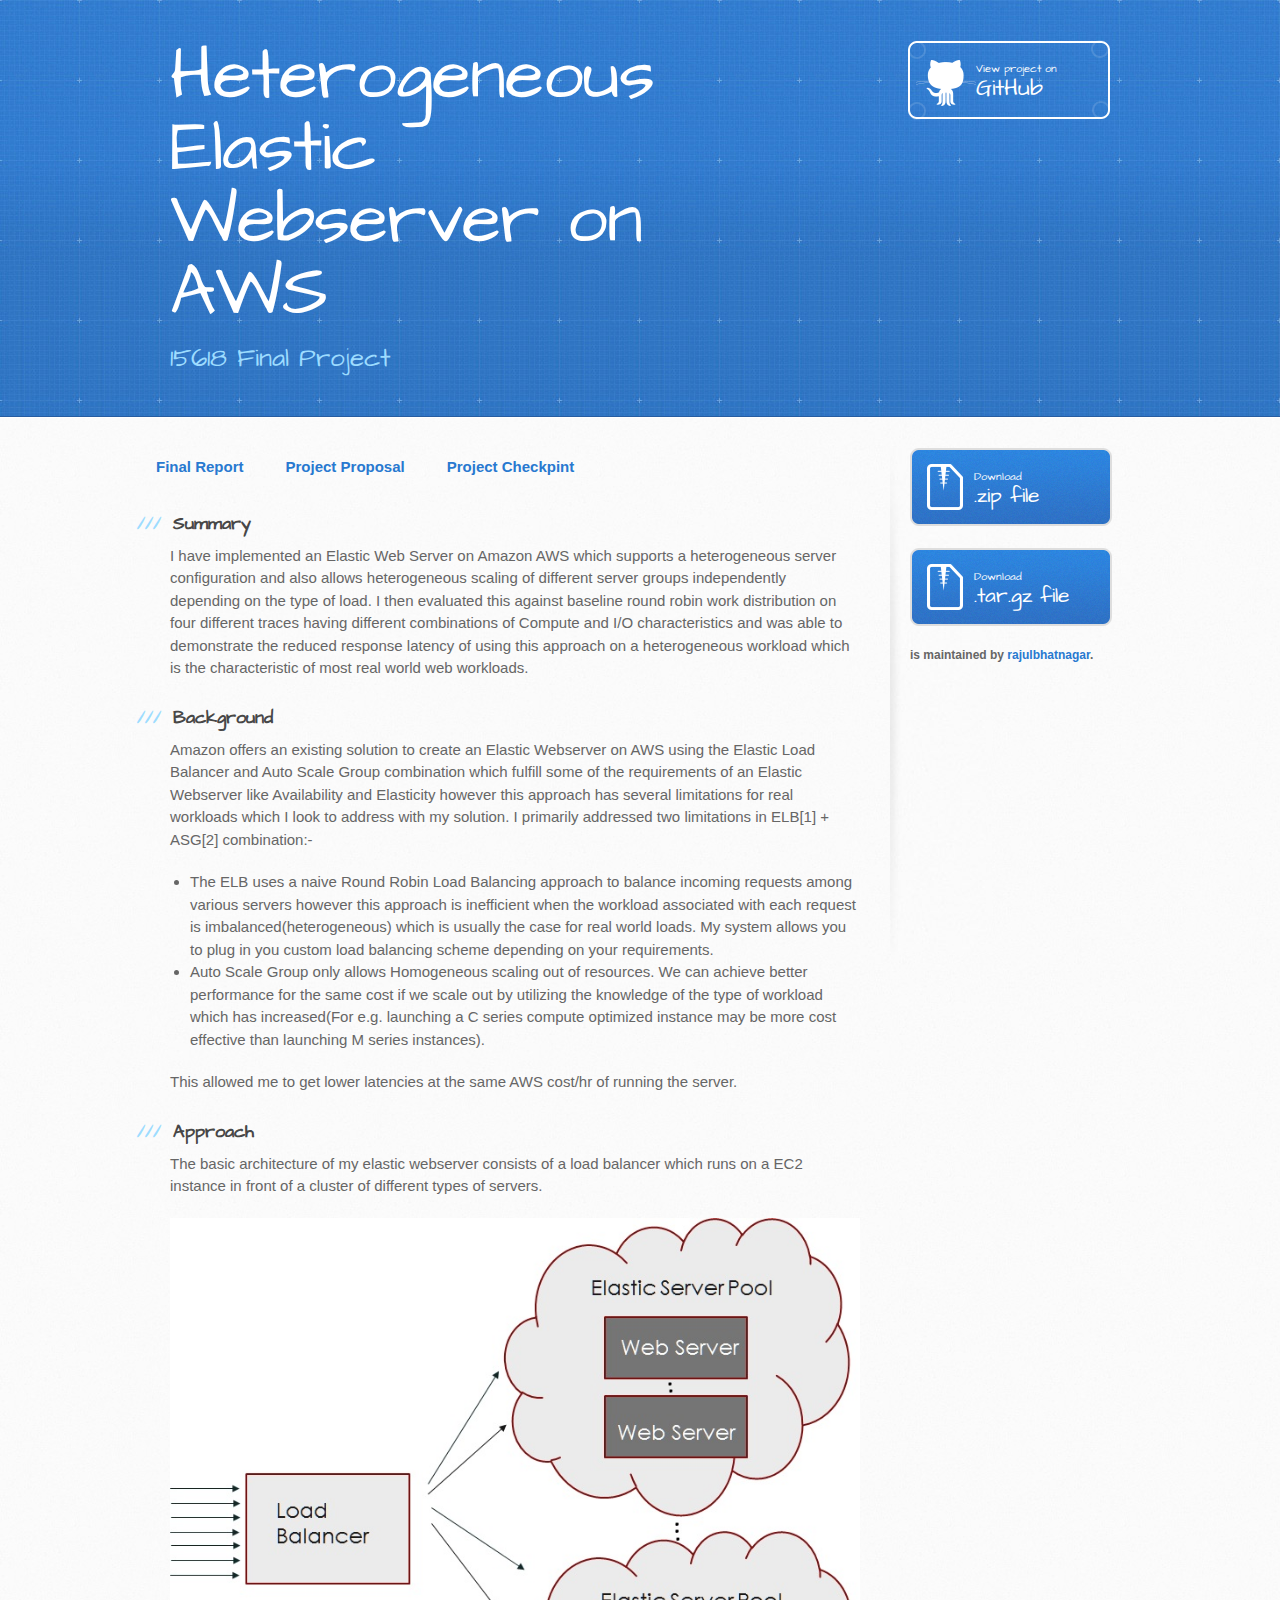
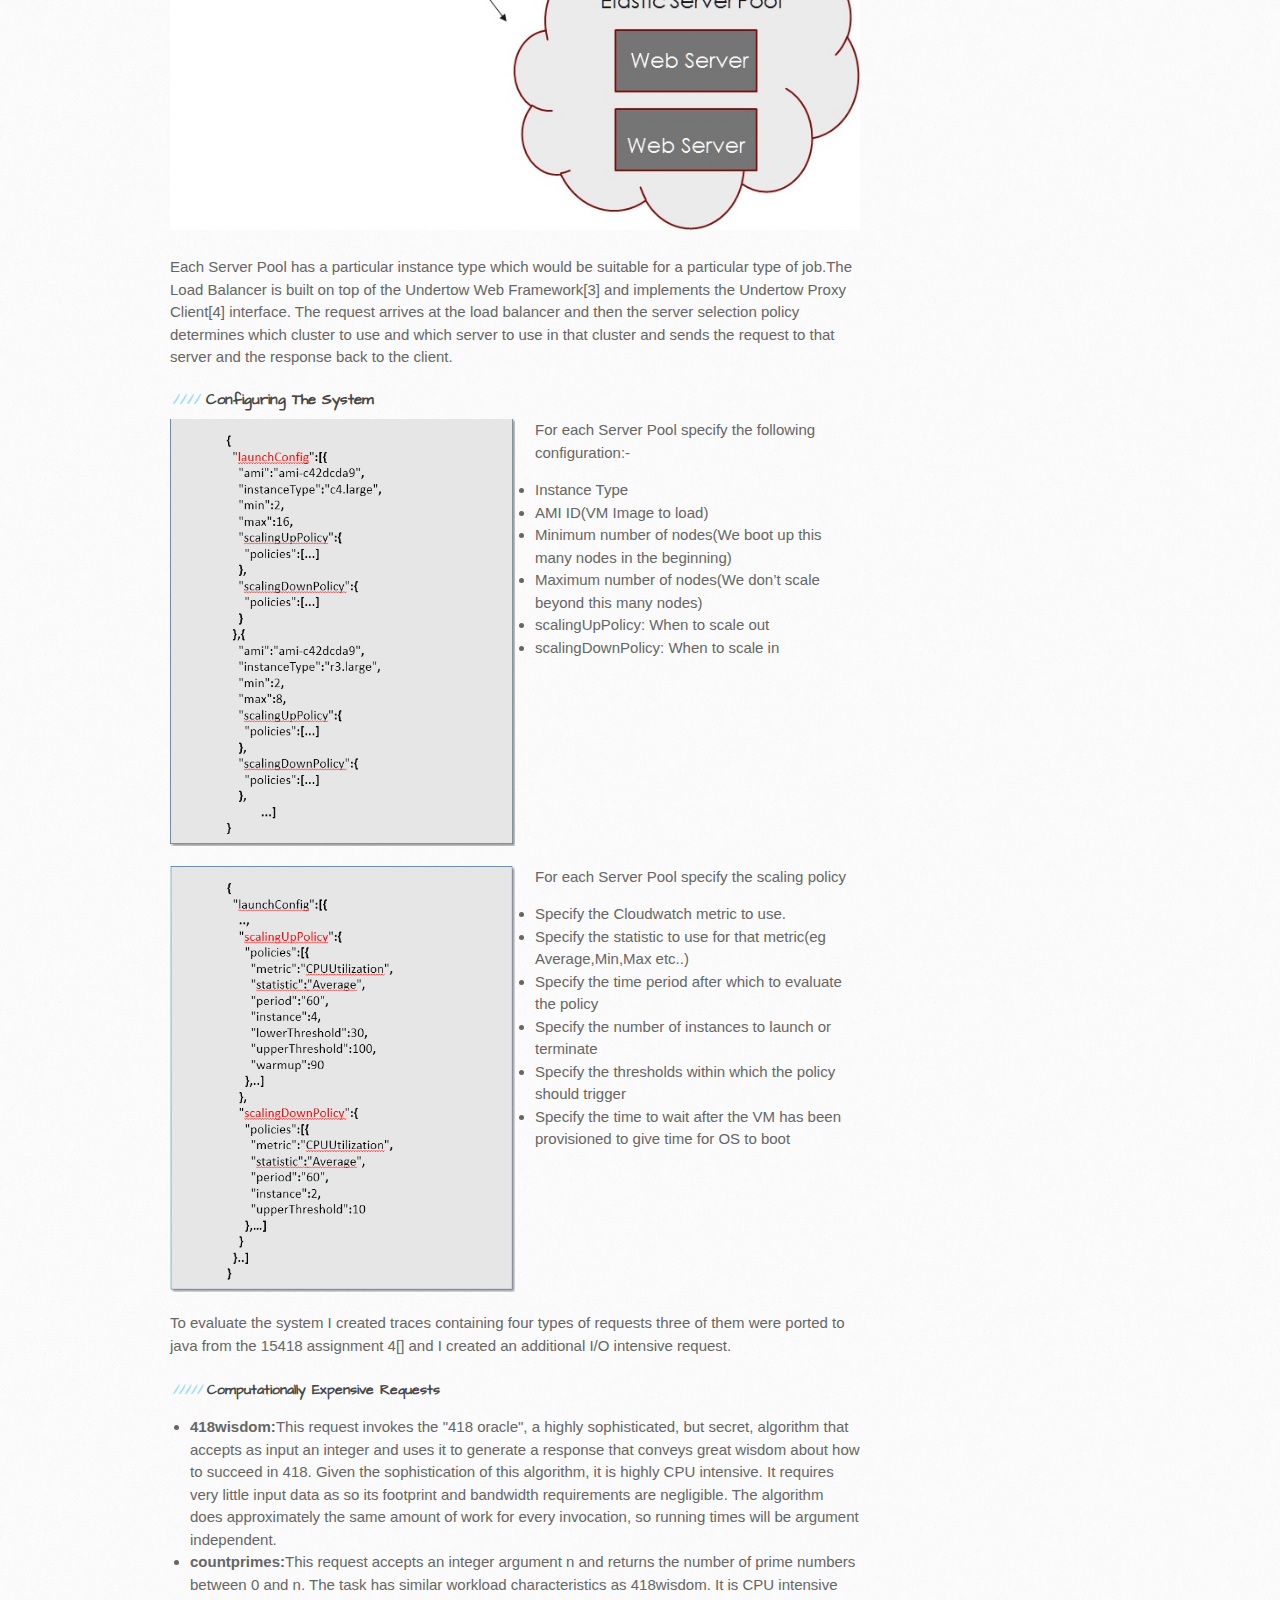
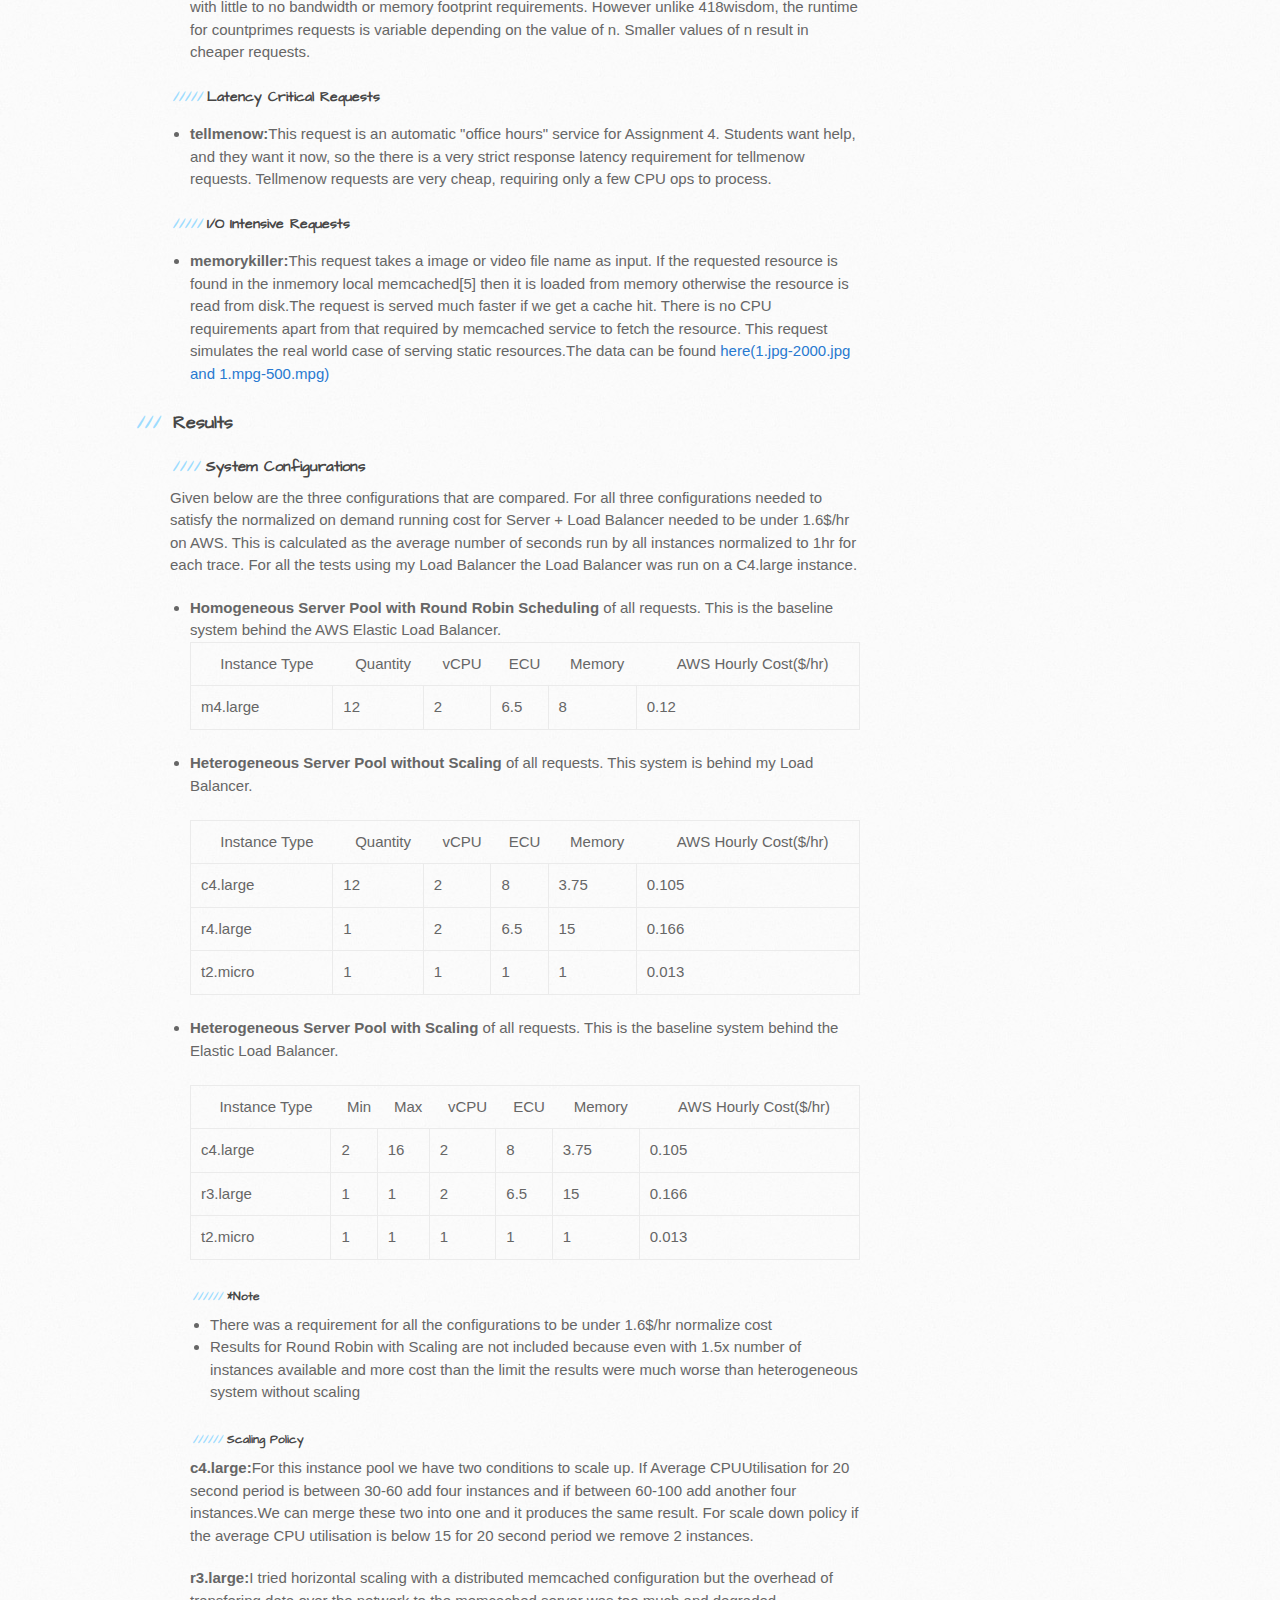
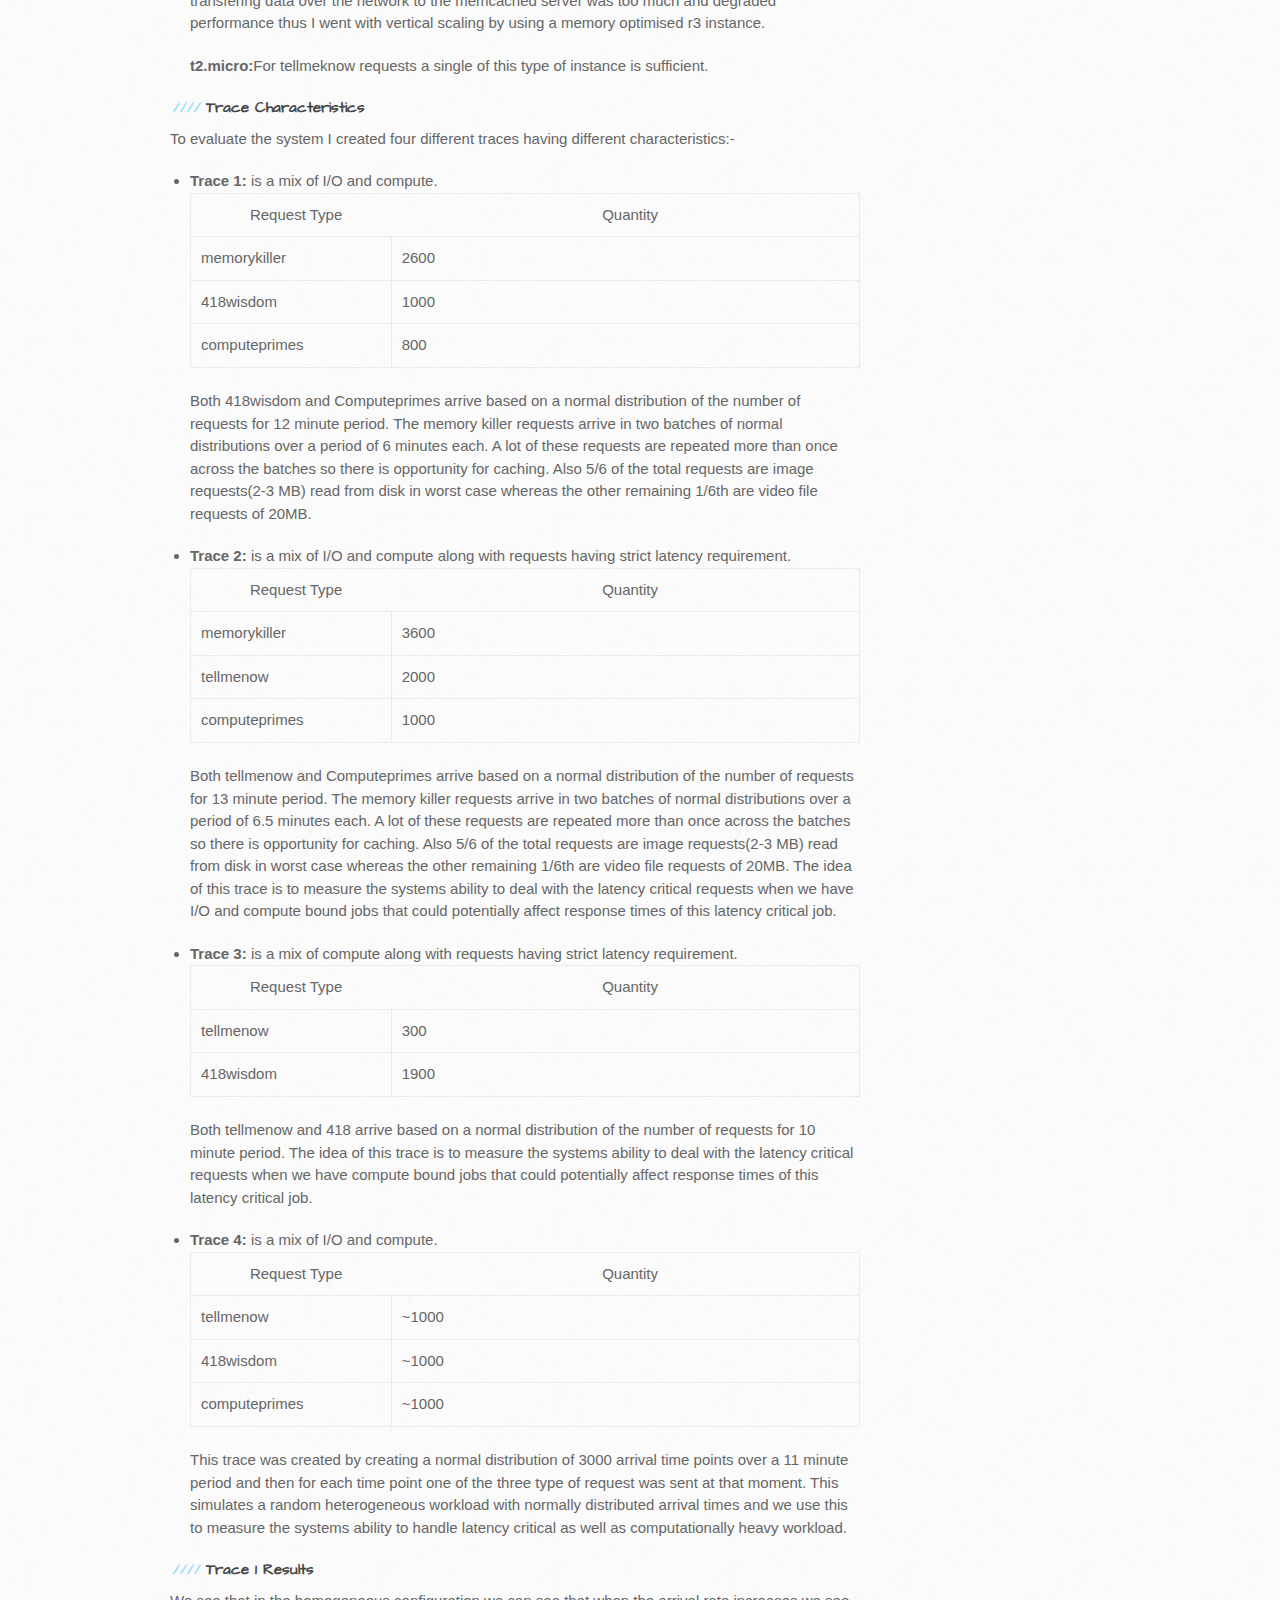
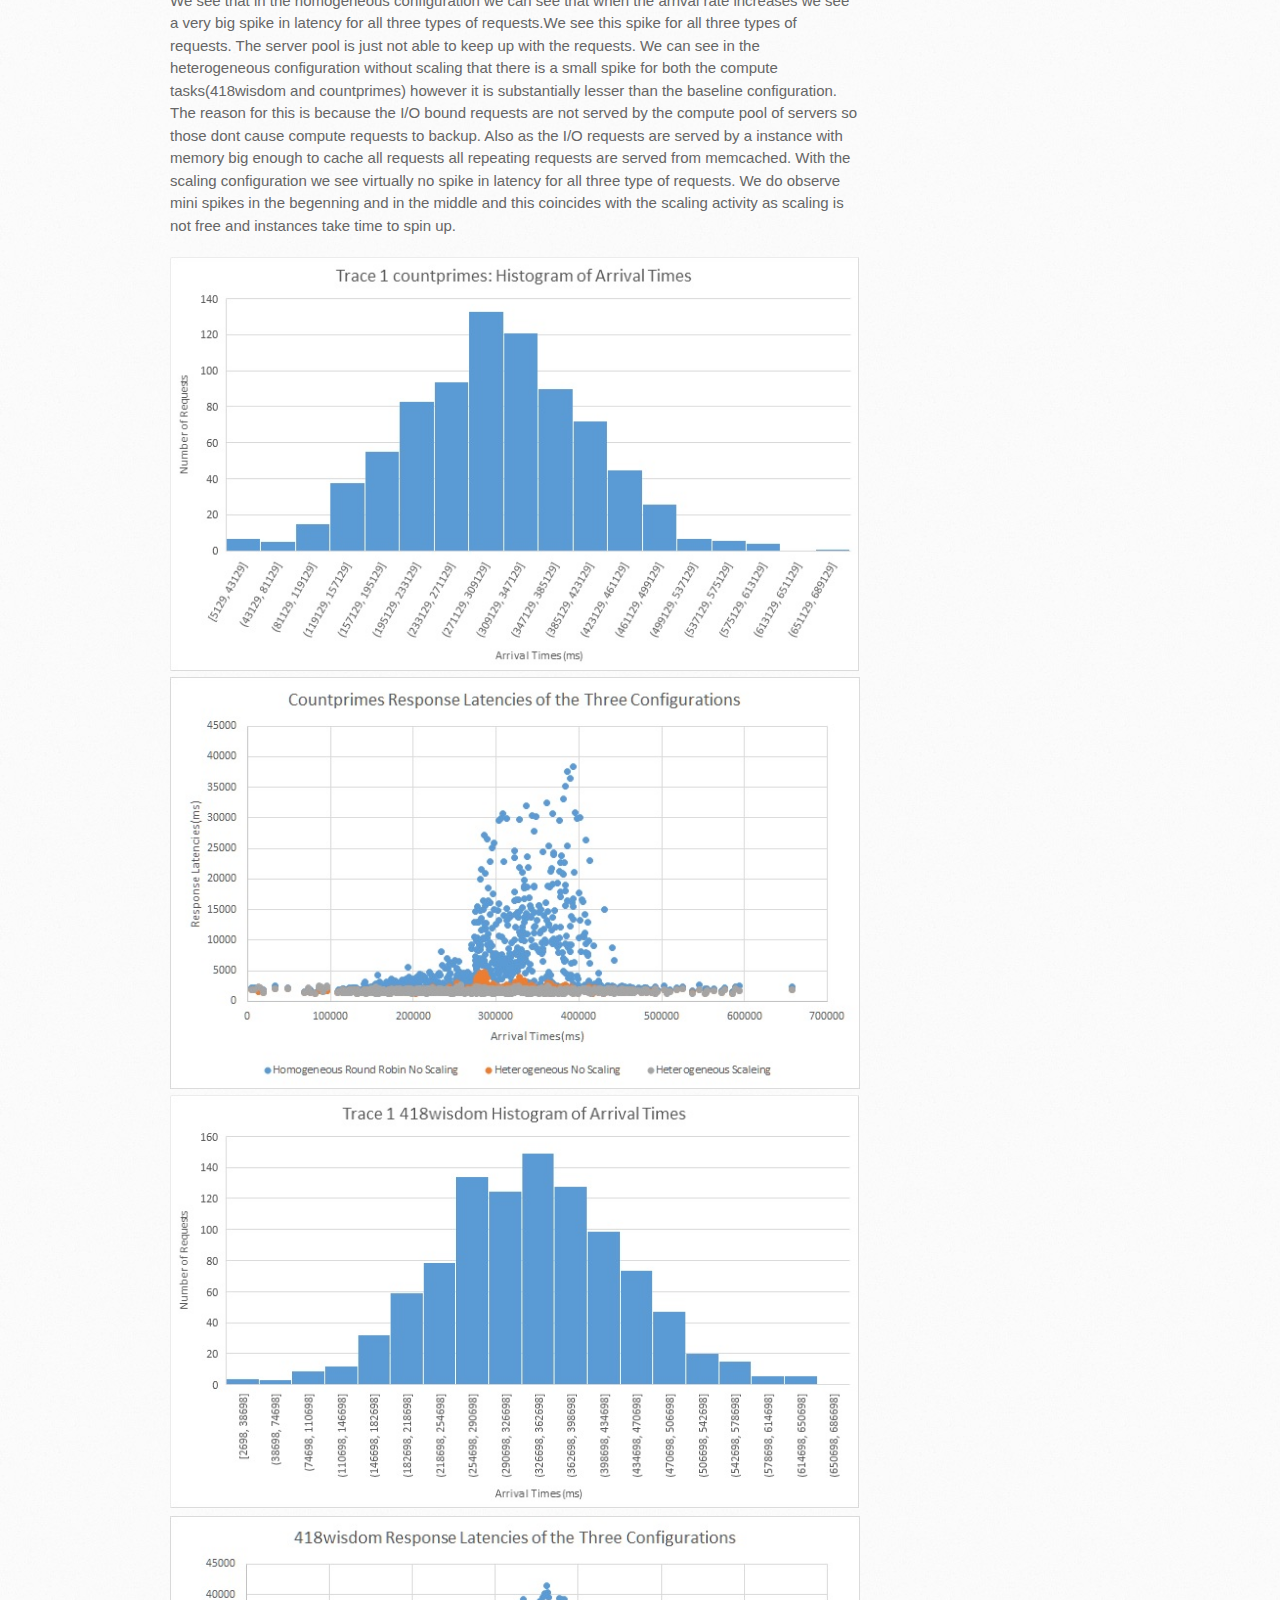
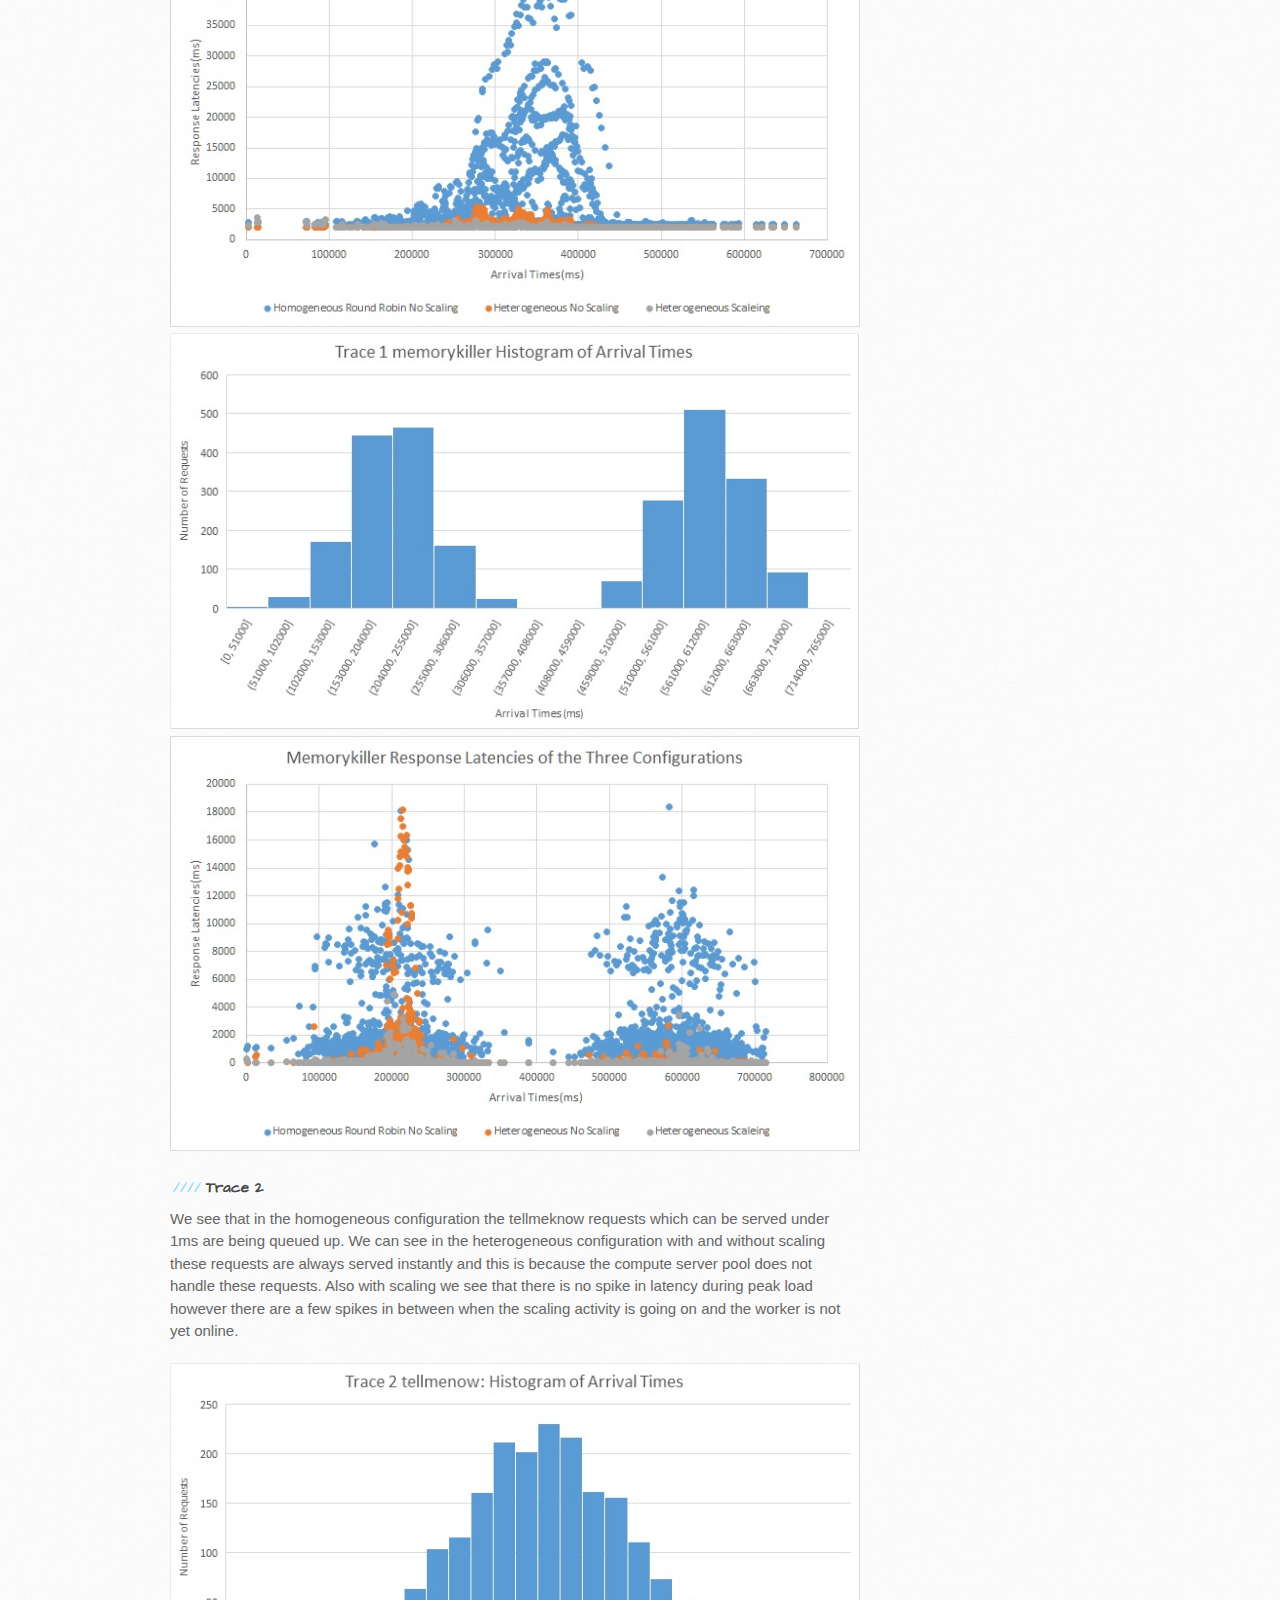
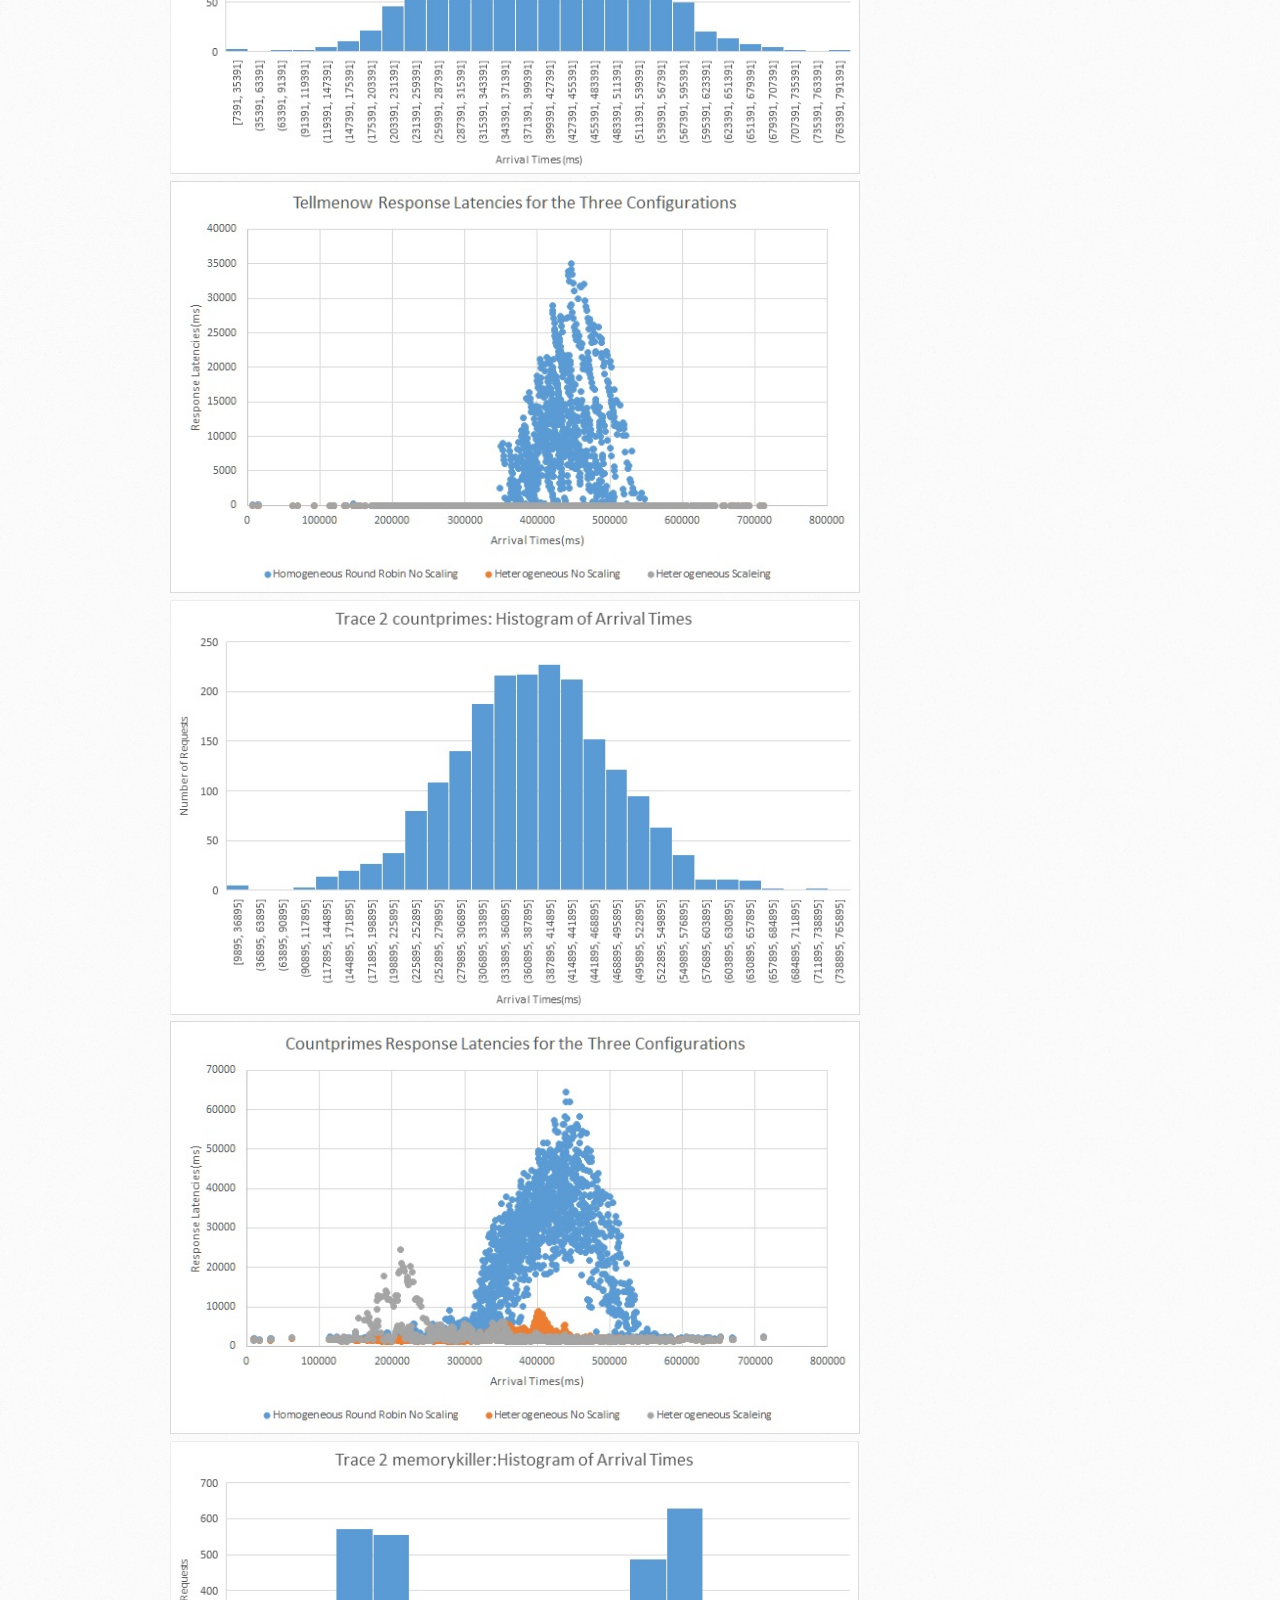
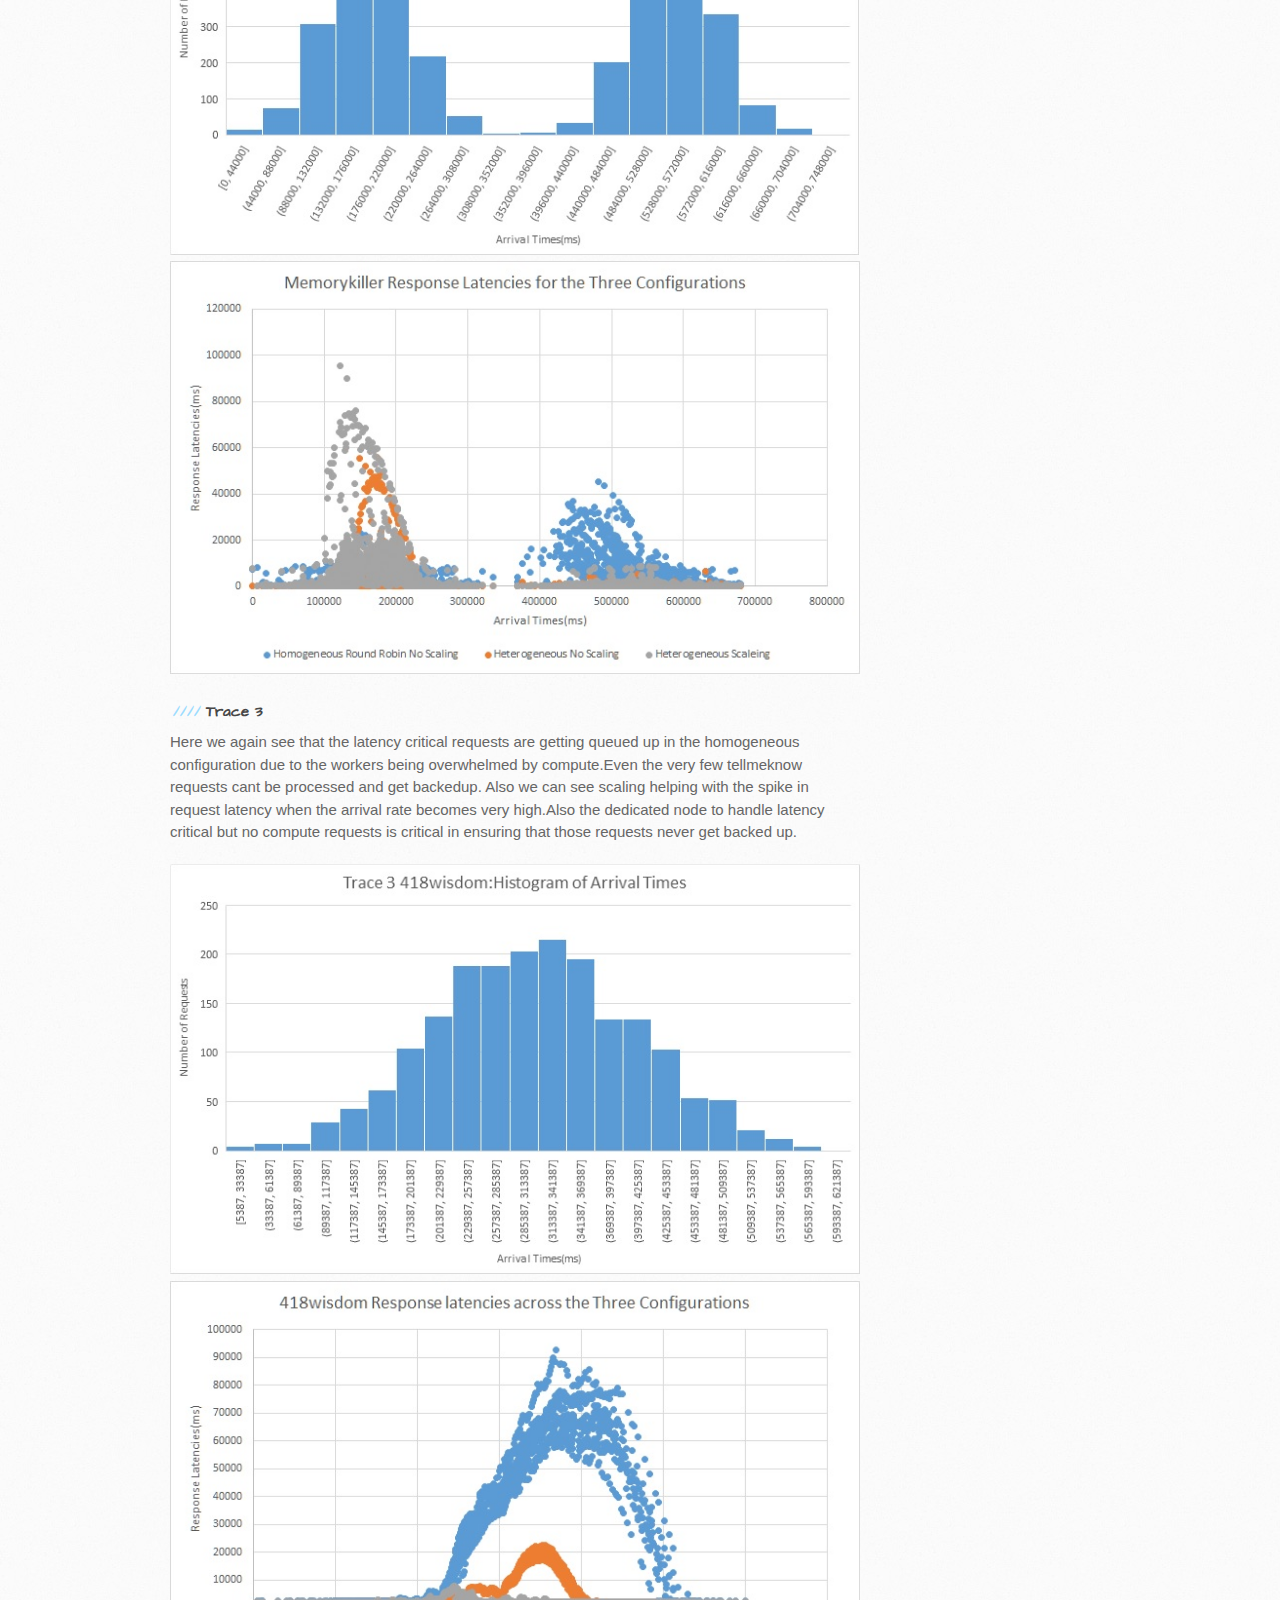
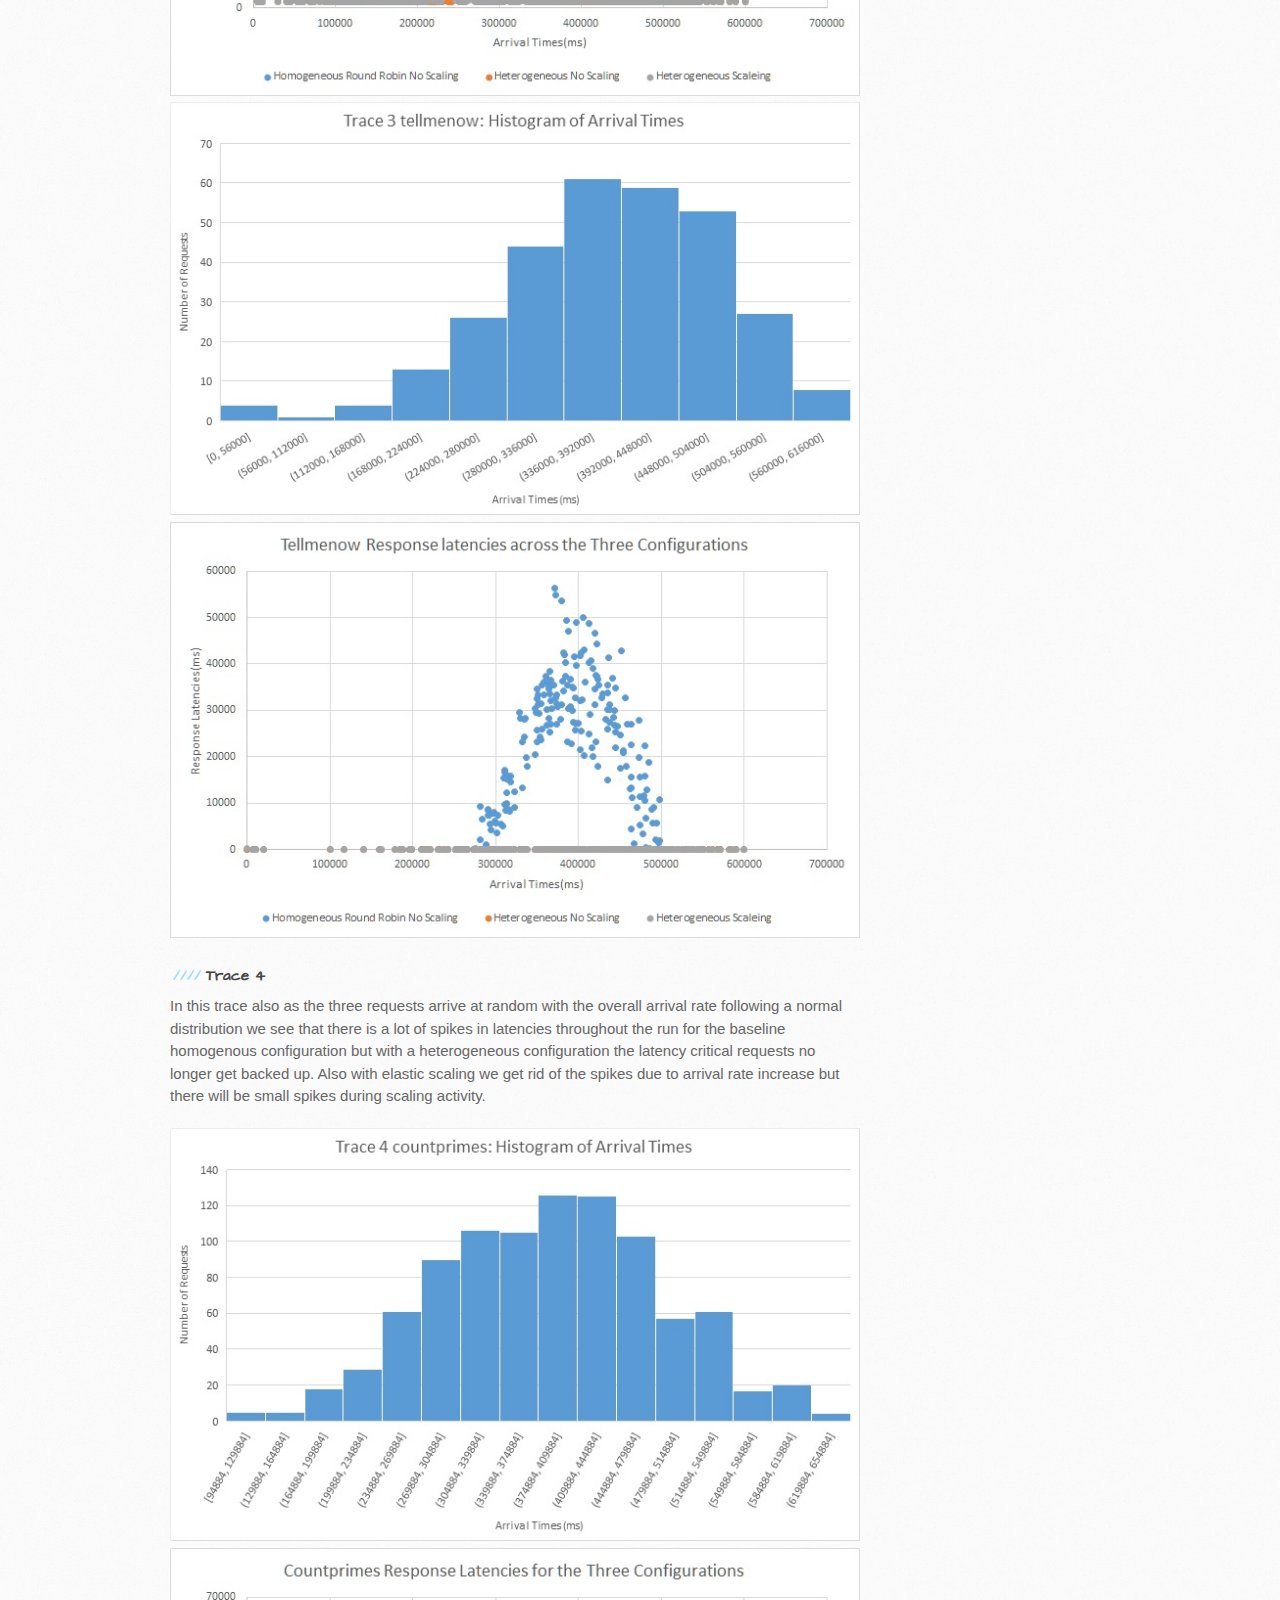
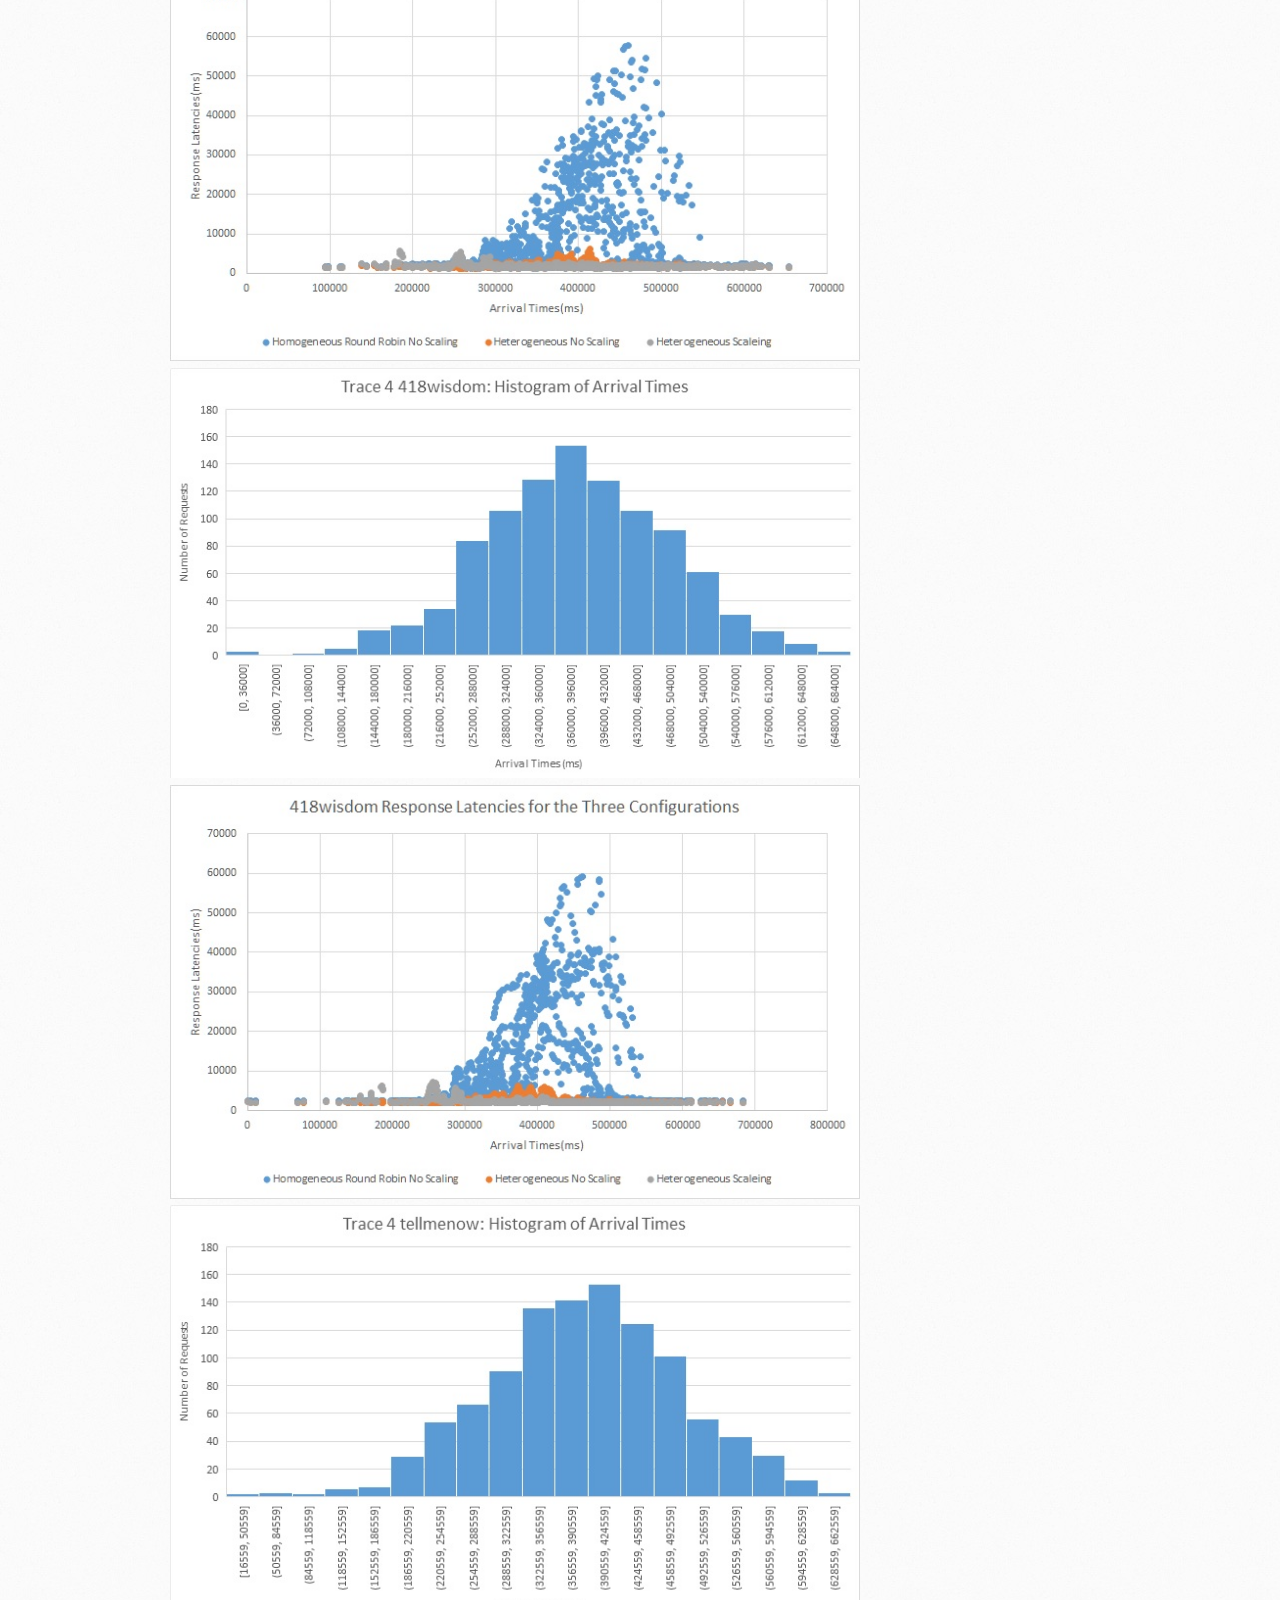
<file: index.html>
<!DOCTYPE html>
<html>
  <head>
    <meta charset='utf-8'>
    <meta http-equiv="X-UA-Compatible" content="chrome=1">
    <meta name="viewport" content="width=device-width, initial-scale=1, maximum-scale=1">
    <link href='https://fonts.googleapis.com/css?family=Architects+Daughter' rel='stylesheet' type='text/css'>
    <link rel="stylesheet" type="text/css" href="stylesheets/stylesheet.css" media="screen">
    <link rel="stylesheet" type="text/css" href="stylesheets/github-light.css" media="screen">
    <link rel="stylesheet" type="text/css" href="stylesheets/print.css" media="print">

    <!--[if lt IE 9]>
    <script src="//html5shiv.googlecode.com/svn/trunk/html5.js"></script>
    <![endif]-->

    <title>Heterogeneous Elastic Webserver on AWS by Rajul Bhatnagar</title>
  </head>

  <body>
    <header>
      <div class="inner">
        <h1>Heterogeneous Elastic Webserver on AWS</h1>
        <h2>15618 Final Project</h2>
        <a href="https://github.com/rajulbhatnagar/15618project" class="button"><small>View project on</small> GitHub</a>
		
      </div>
    </header>

    <div id="content-wrapper">
      <div class="inner clearfix">
        <section id="main-content">
		<ul class="menu">
		  <li><a href="#">Final Report</a></li>
		  <li><a href="proposal.html">Project Proposal</a></li>
		  <li><a href="checkpoint.html">Project Checkpint</a></li>
		</ul>
		
		
          <h3>
<a id="summary" class="anchor" href="#summary" aria-hidden="true"><span aria-hidden="true" class="octicon octicon-link"></span></a>Summary</h3>

<p>I have implemented an Elastic Web Server on Amazon AWS which supports a heterogeneous server configuration and also allows heterogeneous scaling of different server
groups independently depending on the type of load. I then evaluated this against baseline round robin work distribution on four different traces having different combinations
of Compute and I/O characteristics and was able to demonstrate the reduced response latency of using this approach on a heterogeneous workload which is the characteristic of 
most real world web workloads.</p>

<h3>
<a id="background" class="anchor" href="#background" aria-hidden="true"><span aria-hidden="true" class="octicon octicon-link"></span></a>Background</h3>

<p>Amazon offers an existing solution to create an Elastic Webserver on AWS using the Elastic Load Balancer and Auto Scale Group combination which fulfill some of the requirements of an Elastic Webserver like Availability and Elasticity however this approach has several limitations for real workloads which I look to address with my solution. 
I primarily addressed two limitations in ELB[1] + ASG[2] combination:-</p>

<ul>
<li>The ELB uses a naive Round Robin Load Balancing approach to balance incoming requests among various servers however this approach is 
inefficient when the workload associated with each request is imbalanced(heterogeneous) which is usually the case for real world loads. My system allows you to plug in 
you custom load balancing scheme depending on your requirements.</li>
<li>Auto Scale Group only allows Homogeneous scaling out of resources. We can achieve better performance for the same cost if we scale out by utilizing the knowledge of the type of workload which has 
increased(For e.g. launching a C series compute optimized instance may be more cost effective than launching M series instances).</li>
</ul>
<p>This allowed me to get lower latencies at the same AWS cost/hr of running the server.</p>

<h3>
<a id="the-approach" class="anchor" href="#the-approach" aria-hidden="true"><span aria-hidden="true" class="octicon octicon-link"></span></a>Approach</h3>

<p>The basic architecture of my elastic webserver consists of a load balancer which runs on a EC2 instance in front of a cluster of different types of servers.<p>
<img src="images/architecture.jpg">
<p>Each Server Pool has a particular instance type which would be suitable for a 
particular type of job.The Load Balancer is built on top of the Undertow Web Framework[3] and implements the Undertow Proxy Client[4] interface.
The request arrives at the load balancer and then the server selection policy determines which cluster to use and which server to use in that cluster and sends the request to 
that server and the response back to the client.</p>

<h4>Configuring The System</h4>
<div >
<img style="width:50%;display:inline;float:left;margin-right:20px;" src="images/config1.jpg">
<span>
<span>For each Server Pool specify the following configuration:-</span>
<ul>
<li>
Instance Type
</li>
<li>
AMI ID(VM Image to load)
</li>
<li>
Minimum number of nodes(We boot up this many nodes in the beginning)
</li>
<li>
Maximum number of nodes(We don’t scale beyond this many nodes)
</li>
<li>
scalingUpPolicy: When to scale out
</li>
<li>
scalingDownPolicy: When to scale in
</li>
</ul>
</span>
</div >
<div style="clear:both;padding-top:20px;">
<img style="width:50%;display:inline;float:left;margin-right:20px;" src="images/config2.jpg">
<span>
<span>For each Server Pool specify the scaling policy</span>
<ul>
<li>
Specify the Cloudwatch metric to use.
</li>
<li>
Specify the statistic to use for that metric(eg Average,Min,Max etc..)
</li>
<li>
Specify the time period after which to evaluate the policy
</li>
<li>
Specify the number of instances to launch or terminate
</li>
<li>
Specify the thresholds within which the policy should trigger
</li>
<li>
Specify the time to wait after the VM has been provisioned to give time for OS to boot
</li>
</ul>
</span>
</div>
<p style="clear:both;padding-top:20px">To evaluate the system I created traces containing four types of requests three of them were ported to java from the 15418 assignment 4[] and I created an
additional I/O intensive request.</p>
<h5>Computationally Expensive Requests</h5>
<ul>
<li><b>418wisdom:</b>This request invokes the "418 oracle", a highly sophisticated, but secret, 
algorithm that accepts as input an integer and uses it to generate a response that conveys great wisdom about how to succeed in 418. 
Given the sophistication of this algorithm, it is highly CPU intensive. It requires very little input data as so its footprint and 
bandwidth requirements are negligible. The algorithm does approximately the same amount of work for every invocation, so running times will be argument independent.</li>
<li><b>countprimes:</b>This request accepts an integer argument n and returns the number of prime numbers between 0 and n. 
The task has similar workload characteristics as 418wisdom. It is CPU intensive with little to no bandwidth or memory 
footprint requirements. However unlike 418wisdom, the runtime for countprimes requests is variable depending on the value of n.
Smaller values of n result in cheaper requests.</li>
</ul>
<h5>Latency Critical Requests</h5>
<ul>
<li><b>tellmenow:</b>This request is an automatic "office hours" service for Assignment 4. Students want help, and they want it now, so the 
there is a very strict response latency requirement for tellmenow requests. Tellmenow requests are very cheap, requiring only a few CPU ops to process.</li>
</ul>
<h5>I/O Intensive Requests</h5>
<ul>
<li><b>memorykiller:</b>This request takes a image or video file name as input. If the requested resource is found in the inmemory local memcached[5] then it is
loaded from memory otherwise the resource is read from disk.The request is served much faster if we get a cache hit. There is no CPU requirements apart from that
required by memcached service to fetch the resource. This request simulates the real world case of serving static resources.The data can be found <a href="http://15418.s3-website-us-east-1.amazonaws.com/memorykiller/">here(1.jpg-2000.jpg and 1.mpg-500.mpg)</a></li>
</ul>

<h3>
<a id="resources" class="anchor" href="#resources" aria-hidden="true"><span aria-hidden="true" class="octicon octicon-link"></span></a>Results</h3>
<h4>System Configurations</h4>
<p>Given below are the three configurations that are compared. For all three configurations needed to satisfy the normalized
on demand running cost for Server + Load Balancer needed to be under 1.6$/hr on AWS. This is calculated as the average number of seconds run 
by all instances normalized to 1hr for each trace. For all the tests using my Load Balancer the Load Balancer was run on a C4.large instance.</p>
<ul>
<li><b>Homogeneous Server Pool with Round Robin Scheduling</b> of all requests. This is the baseline system behind the AWS Elastic Load Balancer.<br>
<table>
<thead>
<tr>
<th>Instance Type</th>
<th>Quantity</th>
<th>vCPU</th>
<th>ECU</th>
<th>Memory</th>
<th>AWS Hourly Cost($/hr)</th>
</tr>
</thead>
<tbody>
<tr>
<td>m4.large</td>
<td>12</td>
<td>2</td>
<td>6.5</td>
<td>8</td>
<td>0.12</td>
</tr>
</tbody>
</table>
<br>
</li>
<li><b>Heterogeneous Server Pool without Scaling</b> of all requests. This system is behind my Load Balancer.</li><br>
<table>
<thead>
<tr>
<th>Instance Type</th>
<th>Quantity</th>
<th>vCPU</th>
<th>ECU</th>
<th>Memory</th>
<th>AWS Hourly Cost($/hr)</th>
</tr>
</thead>
<tbody>
<tr>
<td>c4.large</td>
<td>12</td>
<td>2</td>
<td>8</td>
<td>3.75</td>
<td>0.105</td>
</tr>
<tr>
<td>r4.large</td>
<td>1</td>
<td>2</td>
<td>6.5</td>
<td>15</td>
<td>0.166</td>
</tr>
<tr>
<td>t2.micro</td>
<td>1</td>
<td>1</td>
<td>1</td>
<td>1</td>
<td>0.013</td>
</tr>
</tbody>
</table>
<br>
<li><b>Heterogeneous Server Pool with Scaling</b> of all requests. This is the baseline system behind the Elastic Load Balancer.</li><br>
<table>
<thead>
<tr>
<th>Instance Type</th>
<th>Min</th>
<th>Max</th>
<th>vCPU</th>
<th>ECU</th>
<th>Memory</th>
<th>AWS Hourly Cost($/hr)</th>
</tr>
</thead>
<tbody>
<tr>
<td>c4.large</td>
<td>2</td>
<td>16</td>
<td>2</td>
<td>8</td>
<td>3.75</td>
<td>0.105</td>
</tr>
<tr>
<td>r3.large</td>
<td>1</td>
<td>1</td>
<td>2</td>
<td>6.5</td>
<td>15</td>
<td>0.166</td>
</tr>
<tr>
<td>t2.micro</td>
<td>1</td>
<td>1</td>
<td>1</td>
<td>1</td>
<td>1</td>
<td>0.013</td>
</tr>
</tbody>
</table>
<h6>*Note</h6>
<ul>
<li>There was a requirement for all the configurations to be under 1.6$/hr normalize cost</li>
<li>Results for Round Robin with Scaling are not included because even with 1.5x number of instances available
and more cost than the limit the results were much worse than heterogeneous system without scaling</li>
</ul>
<h6>Scaling Policy</h6>
<p><b>c4.large:</b>For this instance pool we have two conditions to scale up. If Average CPUUtilisation for 20 second period is between 30-60 add four instances
and if between 60-100 add another four instances.We can merge these two into one and it produces the same result. For scale down policy if 
the average CPU utilisation is below 15 for 20 second period we remove 2 instances.</p>
<p><b>r3.large:</b>I tried horizontal scaling with a distributed memcached configuration but the overhead of transfering data over the network to the memcached server was too much 
and degraded performance thus I went with vertical scaling by using a memory optimised r3 instance.</p>
<p><b>t2.micro:</b>For tellmeknow requests a single of this type of instance is sufficient.</p>
</ul>
<h4>Trace Characteristics</h4>
<p>To evaluate the system I created four different traces having different characteristics:-</p>
<ul>
<li>
<b>Trace 1:</b> is a mix of I/O and compute.<br>
<table>
<thead>
<tr><th style="width:30%;">Request Type</th><th>Quantity</th></tr>
</thead>
<tbody>
<tr><td>memorykiller</td><td>2600</td></tr>
<tr><td>418wisdom</td><td>1000</td></tr>
<tr><td>computeprimes</td><td>800</td></tr>
</tbody>
</table>
<br>
<p>Both 418wisdom and Computeprimes arrive based on a normal distribution of the number of requests for 12 minute period. 
The memory killer requests arrive in two batches of normal distributions over a period of 6 minutes each. A lot of these requests
are repeated more than once across the batches so there is opportunity for caching. Also 5/6 of the total requests are image requests(2-3 MB) read
from disk in worst case whereas the other remaining 1/6th are video file requests of 20MB.</p>
</li>
<li>
<b>Trace 2:</b> is a mix of I/O and compute along with requests having strict latency requirement.<br>
<table>
<thead>
<tr><th style="width:30%;">Request Type</th><th>Quantity</th></tr>
</thead>
<tbody>
<tr><td>memorykiller</td><td>3600</td></tr>
<tr><td>tellmenow</td><td>2000</td></tr>
<tr><td>computeprimes</td><td>1000</td></tr>
</tbody>
</table>
<br>
<p>Both tellmenow and Computeprimes arrive based on a normal distribution of the number of requests for 13 minute period. 
The memory killer requests arrive in two batches of normal distributions over a period of 6.5 minutes each. A lot of these requests
are repeated more than once across the batches so there is opportunity for caching. Also 5/6 of the total requests are image requests(2-3 MB) read
from disk in worst case whereas the other remaining 1/6th are video file requests of 20MB. The idea of this trace is to measure the 
systems ability to deal with the latency critical requests when we have I/O and compute bound jobs that could potentially affect response times of this
latency critical job.</p>
</li>
<li>
<b>Trace 3:</b> is a mix of compute along with requests having strict latency requirement.<br>
<table>
<thead>
<tr><th style="width:30%;">Request Type</th><th>Quantity</th></tr>
</thead>
<tbody>
<tr><td>tellmenow</td><td>300</td></tr>
<tr><td>418wisdom</td><td>1900</td></tr>
</tbody>
</table>
<br>
<p>Both tellmenow and 418 arrive based on a normal distribution of the number of requests for 10 minute period. 
The idea of this trace is to measure the systems ability to deal with the latency critical requests when we have compute bound jobs that could potentially affect 
response times of this latency critical job.</p>
</li>
<li>
<b>Trace 4:</b> is a mix of I/O and compute.<br>
<table>
<thead>
<tr><th style="width:30%;">Request Type</th><th>Quantity</th></tr>
</thead>
<tbody>
<tr><td>tellmenow</td><td>~1000</td></tr>
<tr><td>418wisdom</td><td>~1000</td></tr>
<tr><td>computeprimes</td><td>~1000</td></tr>
</tbody>
</table>
<br>
<p>This trace was created by creating a normal distribution of 3000 arrival time points over a 11 minute period 
and then for each time point one of the three type of request was sent at that moment. This simulates a random heterogeneous workload
with normally distributed arrival times and we use this to measure the systems ability to handle latency critical as well as computationally
heavy workload.
</p>
</li>
</ul>

<h4>Trace 1 Results</h4>
<div>
<p>We see that in the homogeneous configuration we can see that when the arrival rate increases we see a very
big spike in latency for all three types of requests.We see this spike for all three types of requests. 
The server pool is just not able to keep up with the requests. We can see
in the heterogeneous configuration without scaling that there is a small spike for both the compute
tasks(418wisdom and countprimes) however it is substantially lesser than the baseline configuration.
The reason for this is because the I/O bound requests are not served by the compute pool
of servers so those dont cause compute requests to backup. Also as the I/O requests are 
served by a instance with memory big enough to cache all requests all repeating requests are 
served from memcached. With the scaling configuration we see virtually no spike in latency for 
all three type of requests. We do observe mini spikes in the begenning and in the middle
and this coincides with the scaling activity as scaling is not free and instances take time to spin up.</p>

<img src="images/results/trace1/input1.jpg">
<img src="images/results/trace1/response1.jpg">
<img src="images/results/trace1/input2.jpg">
<img src="images/results/trace1/response2.jpg">
<img src="images/results/trace1/input3.jpg">
<img src="images/results/trace1/response3.jpg">

</div>
<h4>Trace 2</h4>
<div>
<p>We see that in the homogeneous configuration the tellmeknow requests which can be served under 1ms are being queued up.
We can see in the heterogeneous configuration with and without scaling these requests are always served instantly
 and this is because the compute server pool does not handle these requests. Also with scaling we see that there is
 no spike in latency during peak load however there are a few spikes in between when the scaling activity is going
 on and the worker is not yet online.</p>

<img src="images/results/trace2/input1.jpg">
<img src="images/results/trace2/response1.jpg">
<img src="images/results/trace2/input2.jpg">
<img src="images/results/trace2/response2.jpg">
<img src="images/results/trace2/input3.jpg">
<img src="images/results/trace2/response3.jpg">
</div>
<h4>Trace 3</h4>
<div>
<p>Here we again see that the latency critical requests are getting queued up in the homogeneous
configuration due to the workers being overwhelmed by compute.Even the very few tellmeknow requests cant
be processed and get backedup. Also we can see scaling helping with the spike in request latency when the 
arrival rate becomes very high.Also the dedicated node to handle latency critical but no compute requests 
is critical in ensuring that those requests never get backed up.</p>
<img src="images/results/trace3/input1.jpg">
<img src="images/results/trace3/response1.jpg">
<img src="images/results/trace3/input2.jpg">
<img src="images/results/trace3/response2.jpg">
</div>
<h4>Trace 4</h4>
<div>
<p>In this trace also as the three requests arrive at random with the overall arrival rate following a normal distribution
we see that there is a lot of spikes in latencies throughout the run for the baseline
homogenous configuration but with a heterogeneous configuration the latency critical requests
no longer get backed up. Also with elastic scaling we get rid of the spikes due to arrival 
rate increase but there will be small spikes during scaling activity.</p>
<img src="images/results/trace4/input1.jpg">
<img src="images/results/trace4/response1.jpg">
<img src="images/results/trace4/input2.jpg">
<img src="images/results/trace4/response2.jpg">
<img src="images/results/trace4/input3.jpg">
<img src="images/results/trace4/response3.jpg">
</div>
<h4>Result Summary</h4>
<img src="images/summary.jpg">
<h3>Takeaways</h3>
<p>The above traces help in demonstrating a lot of interesting insights. Some of the key takeaways are:-</p>
<ul>
<li>
Most web workloads are heterogeneous in nature and thus Round Robin scheduling in a homogeneous server pool can cause significant increase in latency
</li>
<li>
With a heterogeneous system we can use the most optimum resource type to serve the request to achieve significantly better performance at the same cost($/hr in this case)
</li>
<li>
Scaling Out is not free as it takes time to detect increase in workload and to spin up servers
</li>
</ul>
<h3>
<a id="references" class="anchor" href="#references" aria-hidden="true"><span aria-hidden="true" class="octicon octicon-link"></span></a>References</h3>
<ol>
<li><a href="https://aws.amazon.com/elasticloadbalancing/">Elastic Load Balancer</a></li>
<li><a href="https://aws.amazon.com/autoscaling/">Auto Scale Group</a></li>
<li><a href="http://undertow.io/">Undertow</a></li>
<li><a href="http://undertow.io/javadoc/1.2.x/io/undertow/server/handlers/proxy/ProxyClient.html">Undertow Proxy Client</a></li>
<li><a href="https://memcached.org/">Memcached</a></li>
</ol>
        </section>

        <aside id="sidebar">
          <a href="https://github.com/rajulbhatnagar/15618project/zipball/master" class="button">
            <small>Download</small>
            .zip file
          </a>
          <a href="https://github.com/rajulbhatnagar/15618project/tarball/master" class="button">
            <small>Download</small>
            .tar.gz file
          </a>

          <p class="repo-owner"><a href="https://github.com/rajulbhatnagar/15618project"></a> is maintained by <a href="https://github.com/rajulbhatnagar">rajulbhatnagar</a>.</p>

         </aside>
      </div>
    </div>

  
  </body>
</html>
</file>
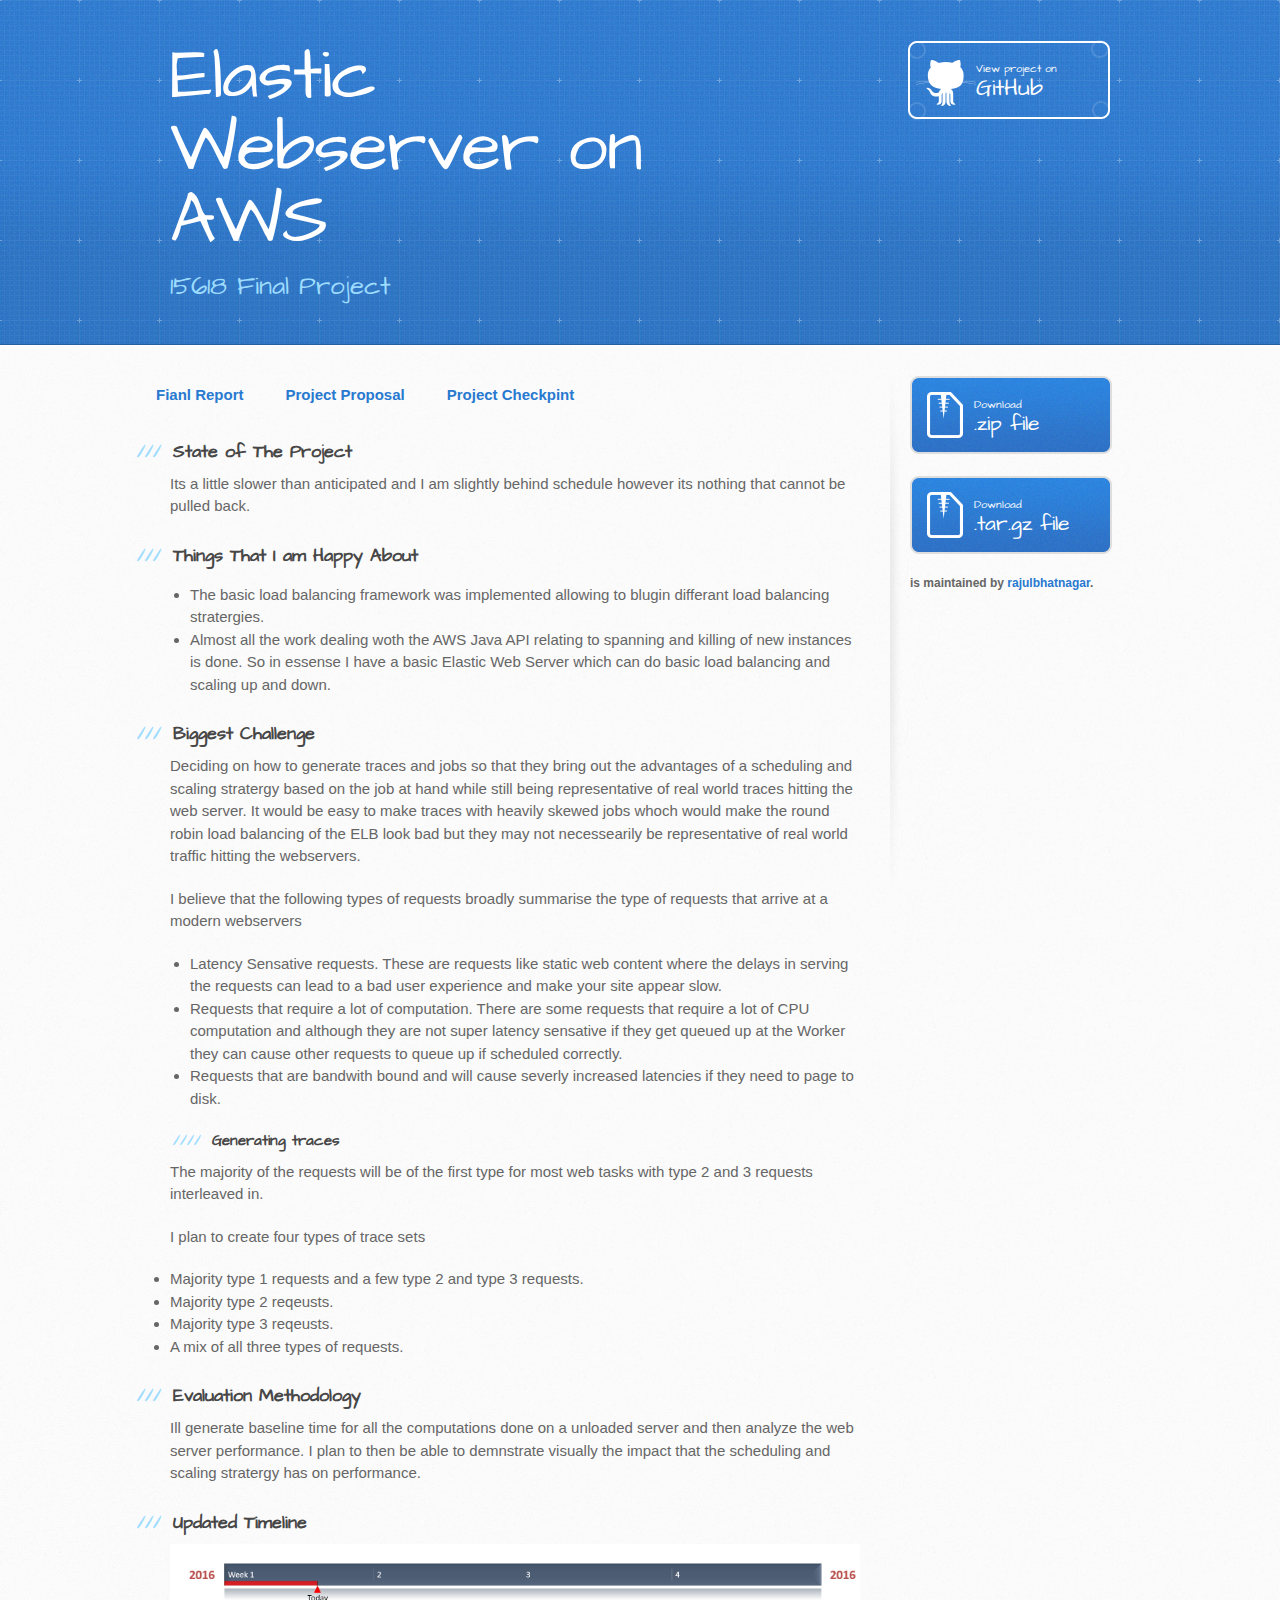
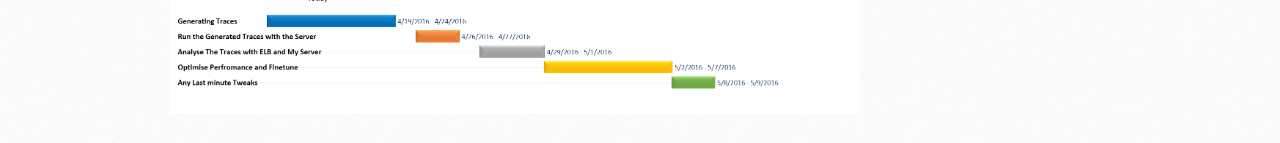
<file: checkpoint.html>
<!DOCTYPE html>
<html>
  <head>
    <meta charset='utf-8'>
    <meta http-equiv="X-UA-Compatible" content="chrome=1">
    <meta name="viewport" content="width=device-width, initial-scale=1, maximum-scale=1">
    <link href='https://fonts.googleapis.com/css?family=Architects+Daughter' rel='stylesheet' type='text/css'>
    <link rel="stylesheet" type="text/css" href="stylesheets/stylesheet.css" media="screen">
    <link rel="stylesheet" type="text/css" href="stylesheets/github-light.css" media="screen">
    <link rel="stylesheet" type="text/css" href="stylesheets/print.css" media="print">

    <!--[if lt IE 9]>
    <script src="//html5shiv.googlecode.com/svn/trunk/html5.js"></script>
    <![endif]-->

   <title>Elastic Webserver on AWS by Rajul Bhatnagar</title>
  </head>

  <body>
    <header>
      <div class="inner">
        <h1>Elastic Webserver on AWS</h1>
        <h2>15618 Final Project</h2>
        <a href="https://github.com/rajulbhatnagar/15618project" class="button"><small>View project on</small> GitHub</a>
		
      </div>
    </header>

    <div id="content-wrapper">
      <div class="inner clearfix">
        <section id="main-content">
		<ul class="menu">
		<li><a href="index.html">Fianl Report</a></li>
		  <li><a href="proposal.html">Project Proposal</a></li>
		  <li><a href="#">Project Checkpint</a></li>
		</ul>
          <h3>
<a id="summary" class="anchor" href="#summary" aria-hidden="true"><span aria-hidden="true" class="octicon octicon-link"></span></a>State of The Project</h3>

<p>Its a little slower than anticipated and I am slightly behind schedule however its nothing that cannot be pulled back.</p>
<h3>
<a id="background" class="anchor" href="#background" aria-hidden="true"><span aria-hidden="true" class="octicon octicon-link"></span></a>Things That I am Happy About</h3>

<ul>
<li>The basic load balancing framework was implemented allowing to blugin differant load balancing stratergies.</li>
<li>Almost all the work dealing woth the AWS Java API relating to spanning and killing of new instances is done. So in essense
I have a basic Elastic Web Server which can do basic load balancing and scaling up and down.</li>
</ul>

<h3>
<a id="the-challenge" class="anchor" href="#the-challenge" aria-hidden="true"><span aria-hidden="true" class="octicon octicon-link"></span></a>Biggest Challenge</h3>
<p>Deciding on how to generate traces and jobs so that they bring out the advantages of 
a scheduling and scaling stratergy based on the job at hand while still being 
representative of real world traces hitting the web server. It would be easy to
make traces with heavily skewed jobs whoch would make the round robin load balancing
of the ELB look bad but they may not necessearily be representative of real world traffic
hitting the webservers.
</p>
<p>
I believe that the following types of requests broadly summarise the type of
requests that arrive at a modern webservers
</p>
<ul>
<li>Latency Sensative requests. These are requests like static web content where the
delays in serving the requests can lead to a bad user experience and make your site
appear slow.</li>
<li>Requests that require a lot of computation. There are some requests that require a lot of
CPU computation and although they are not super latency sensative if they get queued up
at the Worker they can cause other requests to queue up if scheduled correctly.</li>
<li>Requests that are bandwith bound and will cause severly increased latencies if they
need to page to disk.</li>
</ul>

<h4>
<a id="resources" class="anchor" href="#resources" aria-hidden="true"><span aria-hidden="true" class="octicon octicon-link"></span></a>Generating traces</h4>
<p>The majority of the requests will be of the first type for most web tasks with type 2 and 3 requests
interleaved in.</p>
<p>I plan to create four types of trace sets</p>
<li>Majority type 1 requests and a few type 2 and type 3 requests.</li>
<li>Majority type 2 reqeusts.</li>
<li>Majority type 3 reqeusts.</li>
<li>A mix of all three types of requests.</li>

<h3>
<a id="goals-and-deliverables" class="anchor" href="#goals-and-deliverables" aria-hidden="true"><span aria-hidden="true" class="octicon octicon-link"></span></a>Evaluation Methodology</h3>
<p>Ill generate baseline time for all the computations done on a unloaded server
and then analyze the web server performance. I plan to then be able to demnstrate
visually the impact that the scheduling and scaling stratergy has on 
performance.</p>


<h3>
<a id="platform-choice" class="anchor" href="#platform-choice" aria-hidden="true"><span aria-hidden="true" class="octicon octicon-link"></span></a>Updated Timeline</h3>

<img src="images/timeline.jpg" alt="Timeline">

        </section>

        <aside id="sidebar">
          <a href="https://github.com/rajulbhatnagar/15618project/zipball/master" class="button">
            <small>Download</small>
            .zip file
          </a>
          <a href="https://github.com/rajulbhatnagar/15618project/tarball/master" class="button">
            <small>Download</small>
            .tar.gz file
          </a>

          <p class="repo-owner"><a href="https://github.com/rajulbhatnagar/15618project"></a> is maintained by <a href="https://github.com/rajulbhatnagar">rajulbhatnagar</a>.</p>

         </aside>
      </div>
    </div>

  
  </body>
</html>
</file>
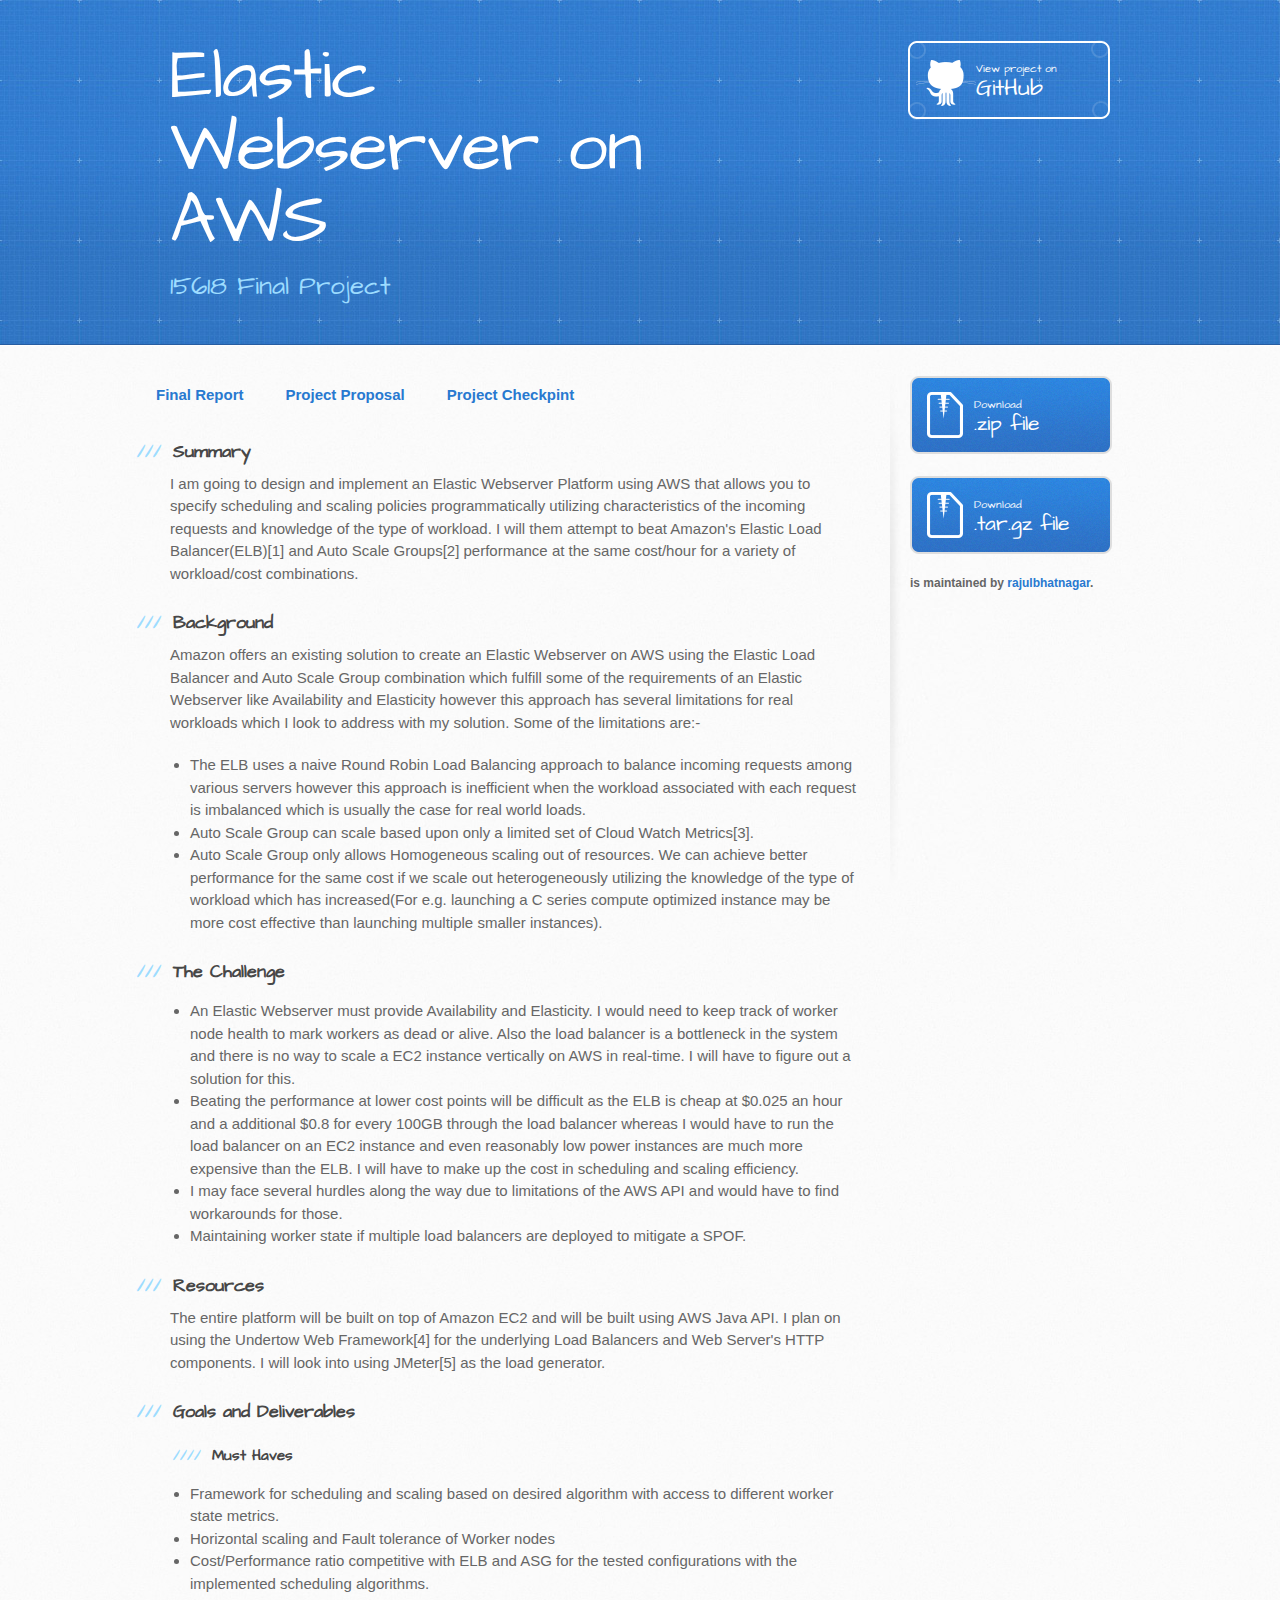
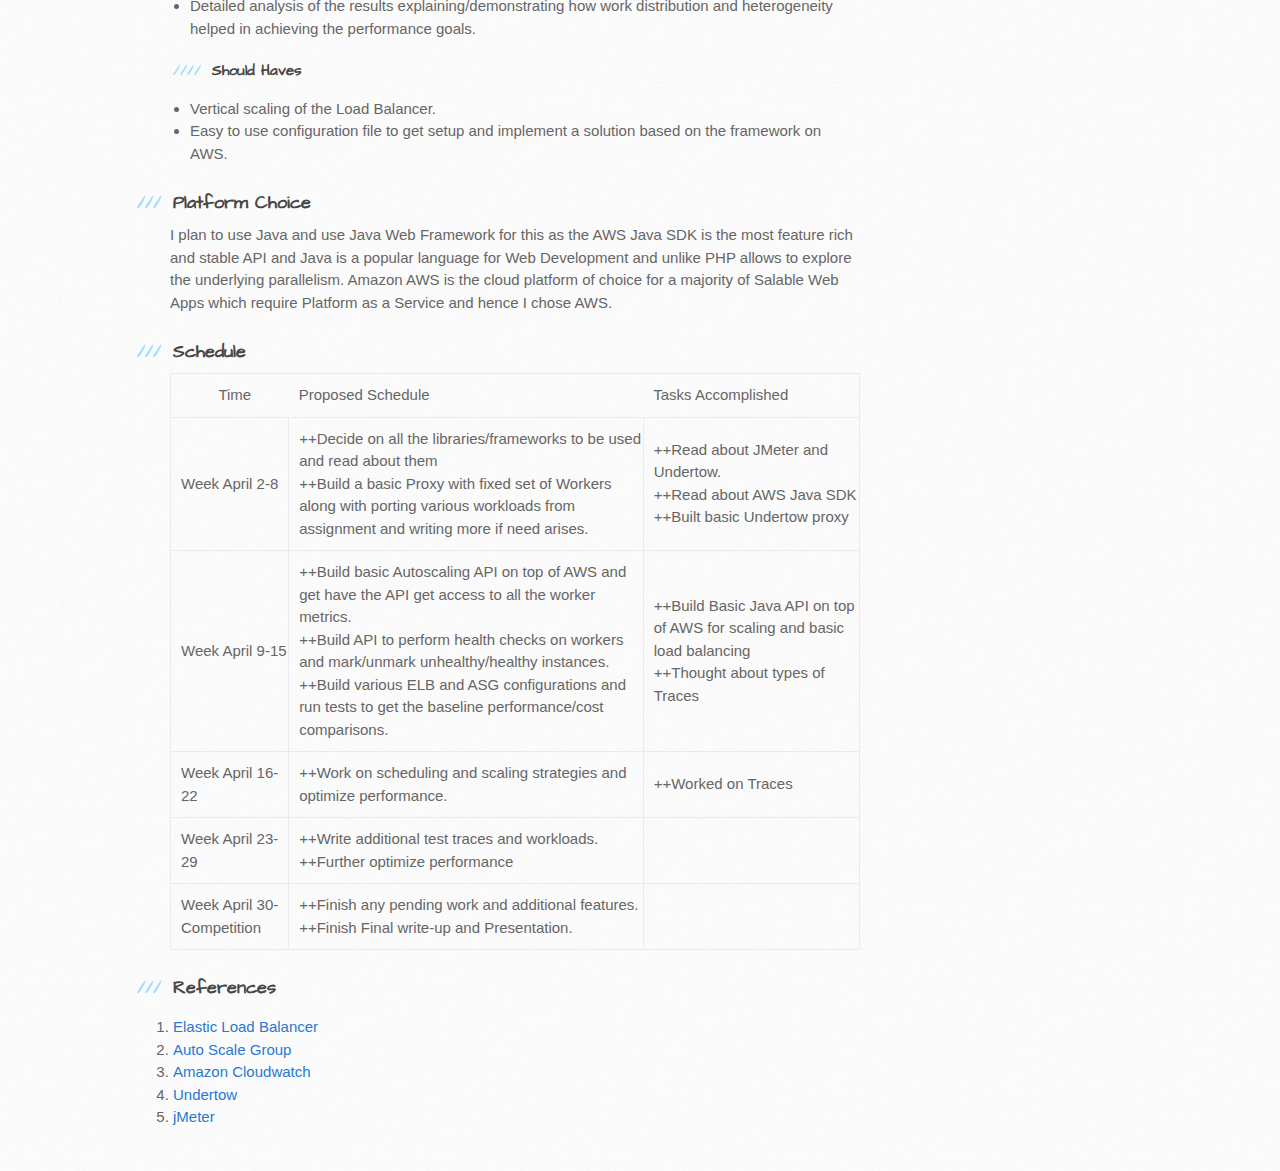
<file: proposal.html>
<!DOCTYPE html>
<html>
  <head>
    <meta charset='utf-8'>
    <meta http-equiv="X-UA-Compatible" content="chrome=1">
    <meta name="viewport" content="width=device-width, initial-scale=1, maximum-scale=1">
    <link href='https://fonts.googleapis.com/css?family=Architects+Daughter' rel='stylesheet' type='text/css'>
    <link rel="stylesheet" type="text/css" href="stylesheets/stylesheet.css" media="screen">
    <link rel="stylesheet" type="text/css" href="stylesheets/github-light.css" media="screen">
    <link rel="stylesheet" type="text/css" href="stylesheets/print.css" media="print">

    <!--[if lt IE 9]>
    <script src="//html5shiv.googlecode.com/svn/trunk/html5.js"></script>
    <![endif]-->

    <title>Elastic Webserver on AWS by Rajul Bhatnagar</title>
  </head>

  <body>
    <header>
      <div class="inner">
        <h1>Elastic Webserver on AWS</h1>
        <h2>15618 Final Project</h2>
        <a href="https://github.com/rajulbhatnagar/15618project" class="button"><small>View project on</small> GitHub</a>
		
      </div>
    </header>

    <div id="content-wrapper">
      <div class="inner clearfix">
        <section id="main-content">
		<ul class="menu">
		  <li><a href="index.html">Final Report</a></li>
		  <li><a href="#">Project Proposal</a></li>
		  <li><a href="checkpoint.html">Project Checkpint</a></li>
		</ul>
          <h3>
<a id="summary" class="anchor" href="#summary" aria-hidden="true"><span aria-hidden="true" class="octicon octicon-link"></span></a>Summary</h3>

<p>I am going to design and implement an Elastic Webserver Platform using AWS that allows you to specify scheduling and scaling policies programmatically utilizing characteristics of the incoming requests and knowledge of the type of workload. I will them attempt to beat Amazon's Elastic Load Balancer(ELB)[1] and Auto Scale Groups[2] performance at the same cost/hour for a variety of workload/cost combinations.</p>

<h3>
<a id="background" class="anchor" href="#background" aria-hidden="true"><span aria-hidden="true" class="octicon octicon-link"></span></a>Background</h3>

<p>Amazon offers an existing solution to create an Elastic Webserver on AWS using the Elastic Load Balancer and Auto Scale Group combination which fulfill some of the requirements of an Elastic Webserver like Availability and Elasticity however this approach has several limitations for real workloads which I look to address with my solution. Some of the limitations are:-</p>

<ul>
<li>The ELB uses a naive Round Robin Load Balancing approach to balance incoming requests among various servers however this approach is inefficient when the workload associated with each request is imbalanced which is usually the case for real world loads.</li>
<li>Auto Scale Group can scale based upon only a limited set of Cloud Watch Metrics[3].</li>
<li>Auto Scale Group only allows Homogeneous scaling out of resources. We can achieve better performance for the same cost if we scale out heterogeneously utilizing the knowledge of the type of workload which has increased(For e.g. launching a C series compute optimized instance may be more cost effective than launching multiple smaller instances).</li>
</ul>

<h3>
<a id="the-challenge" class="anchor" href="#the-challenge" aria-hidden="true"><span aria-hidden="true" class="octicon octicon-link"></span></a>The Challenge</h3>

<ul>
<li>An Elastic Webserver must provide Availability and Elasticity. I would need to keep track of worker node health to mark workers as dead or alive. Also the load balancer is a bottleneck in the system and there is no way to scale a EC2 instance vertically on AWS in real-time. I will have to figure out a solution for this.</li>
<li>Beating the performance at lower cost points will be difficult as the ELB is cheap at $0.025 an hour and a additional $0.8 for every 100GB through the load balancer whereas I would have to run the load balancer on an EC2 instance and even reasonably low power instances are much more expensive than the ELB. I will have to make up the cost in scheduling and scaling efficiency.</li>
<li>I may face several hurdles along the way due to limitations of the AWS API and would have to find workarounds for those.</li>
<li>Maintaining worker state if multiple load balancers are deployed to mitigate a SPOF.</li>
</ul>

<h3>
<a id="resources" class="anchor" href="#resources" aria-hidden="true"><span aria-hidden="true" class="octicon octicon-link"></span></a>Resources</h3>

<p>The entire platform will be built on top of Amazon EC2 and will be built using AWS Java API. I plan on using the Undertow Web Framework[4] for the underlying Load Balancers and Web Server's HTTP components. I will look into using JMeter[5] as the load generator.</p>

<h3>
<a id="goals-and-deliverables" class="anchor" href="#goals-and-deliverables" aria-hidden="true"><span aria-hidden="true" class="octicon octicon-link"></span></a>Goals and Deliverables</h3>

<h4>
<a id="must-haves" class="anchor" href="#must-haves" aria-hidden="true"><span aria-hidden="true" class="octicon octicon-link"></span></a>Must Haves</h4>

<ul>
<li>Framework for scheduling and scaling based on desired algorithm with access to different worker state metrics. </li>
<li>Horizontal scaling and Fault tolerance of Worker nodes</li>
<li>Cost/Performance ratio competitive with ELB and ASG for the tested configurations with the implemented scheduling algorithms.</li>
<li>Detailed analysis of the results explaining/demonstrating how work distribution and heterogeneity helped in achieving the performance goals.</li>
</ul>

<h4>
<a id="should-haves" class="anchor" href="#should-haves" aria-hidden="true"><span aria-hidden="true" class="octicon octicon-link"></span></a>Should Haves</h4>

<ul>
<li>Vertical scaling of the Load Balancer.</li>
<li>Easy to use configuration file to get setup and implement a solution based on the framework on AWS.</li>
</ul>

<h3>
<a id="platform-choice" class="anchor" href="#platform-choice" aria-hidden="true"><span aria-hidden="true" class="octicon octicon-link"></span></a>Platform Choice</h3>

<p>I plan to use Java and use Java Web Framework for this as the AWS Java SDK is the most feature rich and stable API and Java is a popular language for Web Development and unlike PHP allows to explore the underlying parallelism. Amazon AWS is the cloud platform of choice for a majority of Salable Web Apps which require Platform as a Service and hence I chose AWS.</p>

<h3>
<a id="schedule" class="anchor" href="#schedule" aria-hidden="true"><span aria-hidden="true" class="octicon octicon-link"></span></a>Schedule</h3>

<table>
<thead>
<tr>
<th align="center">Time</th>
<th align="left">Proposed Schedule</th>
<th align="left">Tasks Accomplished</th>
</tr>
</thead>
<tbody>
<tr>
<td align="center">Week April 2-8</td>
<td align="left">++Decide on all the libraries/frameworks to be used and read about them <br> ++Build a basic Proxy with fixed set of Workers along with porting various workloads from assignment and writing more if need arises.</td>
<td align="left">++Read about JMeter and Undertow.<br>++Read about AWS Java SDK<br>++Built basic Undertow proxy</td>
</tr>
<tr>
<td align="center">Week April 9-15</td>
<td align="left">++Build basic Autoscaling API on top of AWS and get have the API get access to all the worker metrics.<br>++Build API to perform health checks on workers and mark/unmark unhealthy/healthy instances.<br> ++Build various ELB and ASG configurations and run tests to get the baseline performance/cost comparisons.</td>
<td align="left">++Build Basic Java API on top of AWS for scaling and basic load balancing<br>++Thought about types of Traces</td>
</tr>
<tr>
<td align="center">Week April 16-22</td>
<td align="left">++Work on scheduling and scaling strategies and optimize performance.</td>
<td align="left">++Worked on Traces</td>
</tr>
<tr>
<td align="center">Week April 23-29</td>
<td align="left">++Write additional test traces and workloads.<br>++Further optimize performance</td>
<td align="left"></td>
</tr>
<tr>
<td align="center">Week April 30-Competition</td>
<td align="left">++Finish any pending work and additional features.<br>++Finish Final write-up and Presentation.</td>
<td align="left"></td>
</tr>
</tbody>
</table>

<h3>
<a id="references" class="anchor" href="#references" aria-hidden="true"><span aria-hidden="true" class="octicon octicon-link"></span></a>References</h3>

<ol>
<li><a href="https://aws.amazon.com/elasticloadbalancing/">Elastic Load Balancer</a></li>
<li><a href="https://aws.amazon.com/autoscaling/">Auto Scale Group</a></li>
<li><a href="https://aws.amazon.com/cloudwatch/">Amazon Cloudwatch</a></li>
<li><a href="http://undertow.io/">Undertow</a></li>
<li><a href="http://jmeter.apache.org/">jMeter</a></li>
</ol>
        </section>

        <aside id="sidebar">
          <a href="https://github.com/rajulbhatnagar/15618project/zipball/master" class="button">
            <small>Download</small>
            .zip file
          </a>
          <a href="https://github.com/rajulbhatnagar/15618project/tarball/master" class="button">
            <small>Download</small>
            .tar.gz file
          </a>

          <p class="repo-owner"><a href="https://github.com/rajulbhatnagar/15618project"></a> is maintained by <a href="https://github.com/rajulbhatnagar">rajulbhatnagar</a>.</p>

         </aside>
      </div>
    </div>

  
  </body>
</html>
</file>
<file: stylesheets/github-light.css>
/*
The MIT License (MIT)

Copyright (c) 2015 GitHub, Inc.

Permission is hereby granted, free of charge, to any person obtaining a copy
of this software and associated documentation files (the "Software"), to deal
in the Software without restriction, including without limitation the rights
to use, copy, modify, merge, publish, distribute, sublicense, and/or sell
copies of the Software, and to permit persons to whom the Software is
furnished to do so, subject to the following conditions:

The above copyright notice and this permission notice shall be included in all
copies or substantial portions of the Software.

THE SOFTWARE IS PROVIDED "AS IS", WITHOUT WARRANTY OF ANY KIND, EXPRESS OR
IMPLIED, INCLUDING BUT NOT LIMITED TO THE WARRANTIES OF MERCHANTABILITY,
FITNESS FOR A PARTICULAR PURPOSE AND NONINFRINGEMENT. IN NO EVENT SHALL THE
AUTHORS OR COPYRIGHT HOLDERS BE LIABLE FOR ANY CLAIM, DAMAGES OR OTHER
LIABILITY, WHETHER IN AN ACTION OF CONTRACT, TORT OR OTHERWISE, ARISING FROM,
OUT OF OR IN CONNECTION WITH THE SOFTWARE OR THE USE OR OTHER DEALINGS IN THE
SOFTWARE.

*/

.pl-c /* comment */ {
  color: #969896;
}

.pl-c1      /* constant, markup.raw, meta.diff.header, meta.module-reference, meta.property-name, support, support.constant, support.variable, variable.other.constant */,
.pl-s .pl-v /* string variable */ {
  color: #0086b3;
}

.pl-e  /* entity */,
.pl-en /* entity.name */ {
  color: #795da3;
}

.pl-s .pl-s1 /* string source */,
.pl-smi      /* storage.modifier.import, storage.modifier.package, storage.type.java, variable.other, variable.parameter.function */ {
  color: #333;
}

.pl-ent /* entity.name.tag */ {
  color: #63a35c;
}

.pl-k /* keyword, storage, storage.type */ {
  color: #a71d5d;
}

.pl-pds              /* punctuation.definition.string, string.regexp.character-class */,
.pl-s                /* string */,
.pl-s .pl-pse .pl-s1 /* string punctuation.section.embedded source */,
.pl-sr               /* string.regexp */,
.pl-sr .pl-cce       /* string.regexp constant.character.escape */,
.pl-sr .pl-sra       /* string.regexp string.regexp.arbitrary-repitition */,
.pl-sr .pl-sre       /* string.regexp source.ruby.embedded */ {
  color: #183691;
}

.pl-v /* variable */ {
  color: #ed6a43;
}

.pl-id /* invalid.deprecated */ {
  color: #b52a1d;
}

.pl-ii /* invalid.illegal */ {
  background-color: #b52a1d;
  color: #f8f8f8;
}

.pl-sr .pl-cce /* string.regexp constant.character.escape */ {
  color: #63a35c;
  font-weight: bold;
}

.pl-ml /* markup.list */ {
  color: #693a17;
}

.pl-mh        /* markup.heading */,
.pl-mh .pl-en /* markup.heading entity.name */,
.pl-ms        /* meta.separator */ {
  color: #1d3e81;
  font-weight: bold;
}

.pl-mq /* markup.quote */ {
  color: #008080;
}

.pl-mi /* markup.italic */ {
  color: #333;
  font-style: italic;
}

.pl-mb /* markup.bold */ {
  color: #333;
  font-weight: bold;
}

.pl-md /* markup.deleted, meta.diff.header.from-file */ {
  background-color: #ffecec;
  color: #bd2c00;
}

.pl-mi1 /* markup.inserted, meta.diff.header.to-file */ {
  background-color: #eaffea;
  color: #55a532;
}

.pl-mdr /* meta.diff.range */ {
  color: #795da3;
  font-weight: bold;
}

.pl-mo /* meta.output */ {
  color: #1d3e81;
}
</file>
<file: stylesheets/print.css>
html, body, div, span, applet, object, iframe,
h1, h2, h3, h4, h5, h6, p, blockquote, pre,
a, abbr, acronym, address, big, cite, code,
del, dfn, em, img, ins, kbd, q, s, samp,
small, strike, strong, sub, sup, tt, var,
b, u, i, center,
dl, dt, dd, ol, ul, li,
fieldset, form, label, legend,
table, caption, tbody, tfoot, thead, tr, th, td,
article, aside, canvas, details, embed,
figure, figcaption, footer, header, hgroup,
menu, nav, output, ruby, section, summary,
time, mark, audio, video {
  padding: 0;
  margin: 0;
  font: inherit;
  font-size: 100%;
  vertical-align: baseline;
  border: 0;
}
/* HTML5 display-role reset for older browsers */
article, aside, details, figcaption, figure,
footer, header, hgroup, menu, nav, section {
  display: block;
}
body {
  line-height: 1;
}
ol, ul {
  list-style: none;
}
blockquote, q {
  quotes: none;
}
blockquote:before, blockquote:after,
q:before, q:after {
  content: '';
  content: none;
}
table {
  border-spacing: 0;
  border-collapse: collapse;
}
body {
  font-family: 'Helvetica Neue', Helvetica, Arial, serif;
  font-size: 13px;
  line-height: 1.5;
  color: #000;
}

a {
  font-weight: bold;
  color: #d5000d;
}

header {
  padding-top: 35px;
  padding-bottom: 10px;
}

header h1 {
  font-size: 48px;
  font-weight: bold;
  line-height: 1.2;
  color: #303030;
  letter-spacing: -1px;
}

header h2 {
  font-size: 24px;
  font-weight: normal;
  line-height: 1.3;
  color: #aaa;
  letter-spacing: -1px;
}
#downloads {
  display: none;
}
#main_content {
  padding-top: 20px;
}

code, pre {
  margin-bottom: 30px;
  font-family: Monaco, "Bitstream Vera Sans Mono", "Lucida Console", Terminal;
  font-size: 12px;
  color: #222;
}

code {
  padding: 0 3px;
}

pre {
  padding: 20px;
  overflow: auto;
  border: solid 1px #ddd;
}
pre code {
  padding: 0;
}

ul, ol, dl {
  margin-bottom: 20px;
}


/* COMMON STYLES */

table {
  width: 100%;
  border: 1px solid #ebebeb;
}

th {
  font-weight: 500;
}

td {
  font-weight: 300;
  text-align: center;
  border: 1px solid #ebebeb;
}

form {
  padding: 20px;
  background: #f2f2f2;

}


/* GENERAL ELEMENT TYPE STYLES */

h1 {
  font-size: 2.8em;
}

h2 {
  margin-bottom: 8px;
  font-size: 22px;
  font-weight: bold;
  color: #303030;
}

h3 {
  margin-bottom: 8px;
  font-size: 18px;
  font-weight: bold;
  color: #d5000d;
}

h4 {
  font-size: 16px;
  font-weight: bold;
  color: #303030;
}

h5 {
  font-size: 1em;
  color: #303030;
}

h6 {
  font-size: .8em;
  color: #303030;
}

p {
  margin-bottom: 20px;
  font-weight: 300;
}

a {
  text-decoration: none;
}

p a {
  font-weight: 400;
}

blockquote {
  padding: 0 0 0 30px;
  margin-bottom: 20px;
  font-size: 1.6em;
  border-left: 10px solid #e9e9e9;
}

ul li {
  padding-left: 20px;
  list-style-position: inside;
  list-style: disc;
}

ol li {
  padding-left: 3px;
  list-style-position: inside;
  list-style: decimal;
}

dl dd {
  font-style: italic;
  font-weight: 100;
}

footer {
  padding-top: 20px;
  padding-bottom: 30px;
  margin-top: 40px;
  font-size: 13px;
  color: #aaa;
}

footer a {
  color: #666;
}

/* MISC */
.clearfix:after {
  display: block;
  height: 0;
  clear: both;
  visibility: hidden;
  content: '.';
}

.clearfix {display: inline-block;}
* html .clearfix {height: 1%;}
.clearfix {display: block;}
</file>
<file: stylesheets/stylesheet.css>
/*! normalize.css v3.0.2 | MIT License | git.io/normalize */

/**
 * 1. Set default font family to sans-serif.
 * 2. Prevent iOS text size adjust after orientation change, without disabling
 *    user zoom.
 */

html {
  font-family: sans-serif; /* 1 */
  -webkit-text-size-adjust: 100%; /* 2 */
  -ms-text-size-adjust: 100%; /* 2 */
}

/**
 * Remove default margin.
 */

body {
  margin: 0;
}

/* HTML5 display definitions
   ========================================================================== */

/**
 * Correct `block` display not defined for any HTML5 element in IE 8/9.
 * Correct `block` display not defined for `details` or `summary` in IE 10/11
 * and Firefox.
 * Correct `block` display not defined for `main` in IE 11.
 */

article,
aside,
details,
figcaption,
figure,
footer,
header,
hgroup,
main,
menu,
nav,
section,
summary {
  display: block;
}

/**
 * 1. Correct `inline-block` display not defined in IE 8/9.
 * 2. Normalize vertical alignment of `progress` in Chrome, Firefox, and Opera.
 */

audio,
canvas,
progress,
video {
  display: inline-block; /* 1 */
  vertical-align: baseline; /* 2 */
}

/**
 * Prevent modern browsers from displaying `audio` without controls.
 * Remove excess height in iOS 5 devices.
 */

audio:not([controls]) {
  display: none;
  height: 0;
}

/**
 * Address `[hidden]` styling not present in IE 8/9/10.
 * Hide the `template` element in IE 8/9/11, Safari, and Firefox < 22.
 */

[hidden],
template {
  display: none;
}

/* Links
   ========================================================================== */

/**
 * Remove the gray background color from active links in IE 10.
 */

a {
  background-color: transparent;
}

/**
 * Improve readability when focused and also mouse hovered in all browsers.
 */

a:active,
a:hover {
  outline: 0;
}

/* Text-level semantics
   ========================================================================== */

/**
 * Address styling not present in IE 8/9/10/11, Safari, and Chrome.
 */

abbr[title] {
  border-bottom: 1px dotted;
}

/**
 * Address style set to `bolder` in Firefox 4+, Safari, and Chrome.
 */

b,
strong {
  font-weight: bold;
}

/**
 * Address styling not present in Safari and Chrome.
 */

dfn {
  font-style: italic;
}

/**
 * Address variable `h1` font-size and margin within `section` and `article`
 * contexts in Firefox 4+, Safari, and Chrome.
 */

h1 {
  margin: 0.67em 0;
  font-size: 2em;
}

/**
 * Address styling not present in IE 8/9.
 */

mark {
  color: #000;
  background: #ff0;
}

/**
 * Address inconsistent and variable font size in all browsers.
 */

small {
  font-size: 80%;
}

/**
 * Prevent `sub` and `sup` affecting `line-height` in all browsers.
 */

sub,
sup {
  position: relative;
  font-size: 75%;
  line-height: 0;
  vertical-align: baseline;
}

sup {
  top: -0.5em;
}

sub {
  bottom: -0.25em;
}

/* Embedded content
   ========================================================================== */

/**
 * Remove border when inside `a` element in IE 8/9/10.
 */

img {
  border: 0;
}

/**
 * Correct overflow not hidden in IE 9/10/11.
 */

svg:not(:root) {
  overflow: hidden;
}

/* Grouping content
   ========================================================================== */

/**
 * Address margin not present in IE 8/9 and Safari.
 */

figure {
  margin: 1em 40px;
}

/**
 * Address differences between Firefox and other browsers.
 */

hr {
  height: 0;
  -moz-box-sizing: content-box;
  box-sizing: content-box;
}

/**
 * Contain overflow in all browsers.
 */

pre {
  overflow: auto;
}

/**
 * Address odd `em`-unit font size rendering in all browsers.
 */

code,
kbd,
pre,
samp {
  font-family: monospace, monospace;
  font-size: 1em;
}

/* Forms
   ========================================================================== */

/**
 * Known limitation: by default, Chrome and Safari on OS X allow very limited
 * styling of `select`, unless a `border` property is set.
 */

/**
 * 1. Correct color not being inherited.
 *    Known issue: affects color of disabled elements.
 * 2. Correct font properties not being inherited.
 * 3. Address margins set differently in Firefox 4+, Safari, and Chrome.
 */

button,
input,
optgroup,
select,
textarea {
  margin: 0; /* 3 */
  font: inherit; /* 2 */
  color: inherit; /* 1 */
}

/**
 * Address `overflow` set to `hidden` in IE 8/9/10/11.
 */

button {
  overflow: visible;
}

/**
 * Address inconsistent `text-transform` inheritance for `button` and `select`.
 * All other form control elements do not inherit `text-transform` values.
 * Correct `button` style inheritance in Firefox, IE 8/9/10/11, and Opera.
 * Correct `select` style inheritance in Firefox.
 */

button,
select {
  text-transform: none;
}

/**
 * 1. Avoid the WebKit bug in Android 4.0.* where (2) destroys native `audio`
 *    and `video` controls.
 * 2. Correct inability to style clickable `input` types in iOS.
 * 3. Improve usability and consistency of cursor style between image-type
 *    `input` and others.
 */

button,
html input[type="button"], /* 1 */
input[type="reset"],
input[type="submit"] {
  -webkit-appearance: button; /* 2 */
  cursor: pointer; /* 3 */
}

/**
 * Re-set default cursor for disabled elements.
 */

button[disabled],
html input[disabled] {
  cursor: default;
}

/**
 * Remove inner padding and border in Firefox 4+.
 */

button::-moz-focus-inner,
input::-moz-focus-inner {
  padding: 0;
  border: 0;
}

/**
 * Address Firefox 4+ setting `line-height` on `input` using `!important` in
 * the UA stylesheet.
 */

input {
  line-height: normal;
}

/**
 * It's recommended that you don't attempt to style these elements.
 * Firefox's implementation doesn't respect box-sizing, padding, or width.
 *
 * 1. Address box sizing set to `content-box` in IE 8/9/10.
 * 2. Remove excess padding in IE 8/9/10.
 */

input[type="checkbox"],
input[type="radio"] {
  box-sizing: border-box; /* 1 */
  padding: 0; /* 2 */
}

/**
 * Fix the cursor style for Chrome's increment/decrement buttons. For certain
 * `font-size` values of the `input`, it causes the cursor style of the
 * decrement button to change from `default` to `text`.
 */

input[type="number"]::-webkit-inner-spin-button,
input[type="number"]::-webkit-outer-spin-button {
  height: auto;
}

/**
 * 1. Address `appearance` set to `searchfield` in Safari and Chrome.
 * 2. Address `box-sizing` set to `border-box` in Safari and Chrome
 *    (include `-moz` to future-proof).
 */

input[type="search"] {
  -webkit-box-sizing: content-box; /* 2 */
  -moz-box-sizing: content-box;
  box-sizing: content-box;
  -webkit-appearance: textfield; /* 1 */
}

/**
 * Remove inner padding and search cancel button in Safari and Chrome on OS X.
 * Safari (but not Chrome) clips the cancel button when the search input has
 * padding (and `textfield` appearance).
 */

input[type="search"]::-webkit-search-cancel-button,
input[type="search"]::-webkit-search-decoration {
  -webkit-appearance: none;
}

/**
 * Define consistent border, margin, and padding.
 */

fieldset {
  padding: 0.35em 0.625em 0.75em;
  margin: 0 2px;
  border: 1px solid #c0c0c0;
}

/**
 * 1. Correct `color` not being inherited in IE 8/9/10/11.
 * 2. Remove padding so people aren't caught out if they zero out fieldsets.
 */

legend {
  padding: 0; /* 2 */
  border: 0; /* 1 */
}

/**
 * Remove default vertical scrollbar in IE 8/9/10/11.
 */

textarea {
  overflow: auto;
}

/**
 * Don't inherit the `font-weight` (applied by a rule above).
 * NOTE: the default cannot safely be changed in Chrome and Safari on OS X.
 */

optgroup {
  font-weight: bold;
}

/* Tables
   ========================================================================== */

/**
 * Remove most spacing between table cells.
 */

table {
  border-spacing: 0;
  border-collapse: collapse;
}

td,
th {
  padding: 0;
}

/* LAYOUT STYLES */
body {
  font-family: 'Helvetica Neue', Helvetica, Arial, serif;
  font-size: 15px;
  font-weight: 400;
  line-height: 1.5;
  color: #666;
  background: #fafafa url(../images/body-bg.jpg) 0 0 repeat;
}

p {
  margin-top: 0;
}

a {
  color: #2879d0;
}
a:hover {
  color: #2268b2;
}

header {
  padding-top: 40px;
  padding-bottom: 40px;
  font-family: 'Architects Daughter', 'Helvetica Neue', Helvetica, Arial, serif;
  background: #2e7bcf url(../images/header-bg.jpg) 0 0 repeat-x;
  border-bottom: solid 1px #275da1;
}

header h1 {
  width: 540px;
  margin-top: 0;
  margin-bottom: 0.2em;
  font-size: 72px;
  font-weight: normal;
  line-height: 1;
  color: #fff;
  letter-spacing: -1px;
}

header h2 {
  width: 540px;
  margin-top: 0;
  margin-bottom: 0;
  font-size: 26px;
  font-weight: normal;
  line-height: 1.3;
  color: #9ddcff;
  letter-spacing: 0;
}

.inner {
  position: relative;
  width: 940px;
  margin: 0 auto;
}

#content-wrapper {
  padding-top: 30px;
  border-top: solid 1px #fff;
}

#main-content {
  float: left;
  width: 690px;
}

#main-content img {
  max-width: 100%;
}

aside#sidebar {
  float: right;
  width: 200px;
  min-height: 504px;
  padding-left: 20px;
  font-size: 12px;
  line-height: 1.3;
  background: transparent url(../images/sidebar-bg.jpg) 0 0 no-repeat;
}

aside#sidebar p.repo-owner,
aside#sidebar p.repo-owner a {
  font-weight: bold;
}

#downloads {
  margin-bottom: 40px;
}

a.button {
  width: 134px;
  height: 58px;
  padding-top: 22px;
  padding-left: 68px;
  font-family: 'Architects Daughter', 'Helvetica Neue', Helvetica, Arial, serif;
  font-size: 23px;
  line-height: 1.2;
  color: #fff;
}
a.button small {
  display: block;
  font-size: 11px;
}
header a.button {
  position: absolute;
  top: 0;
  right: 0;
  background: transparent url(../images/github-button.png) 0 0 no-repeat;
}
aside a.button {
  display: block;
  width: 138px;
  padding-left: 64px;
  margin-bottom: 20px;
  font-size: 21px;
  background: transparent url(../images/download-button.png) 0 0 no-repeat;
}

code, pre {
  margin-bottom: 30px;
  font-family: Monaco, "Bitstream Vera Sans Mono", "Lucida Console", Terminal, monospace;
  font-size: 13px;
  color: #222;
}

code {
  padding: 0 3px;
  background-color: #f2f8fc;
  border: solid 1px #dbe7f3;
}

pre {
  padding: 20px;
  overflow: auto;
  text-shadow: none;
  background: #fff;
  border: solid 1px #f2f2f2;
}
pre code {
  padding: 0;
  color: #2879d0;
  background-color: #fff;
  border: none;
}

ul, ol, dl {
  margin-bottom: 20px;
}


/* COMMON STYLES */

hr {
  height: 0;
  margin-top: 1em;
  margin-bottom: 1em;
  border: 0;
  border-top: solid 1px #ddd;
}

table {
  width: 100%;
  border: 1px solid #ebebeb;
}

th {
  font-weight: 500;  
  padding-top:10px;
  padding-bottom:10px;
}

td {
  font-weight: 300;
  text-align: left;
  border: 1px solid #ebebeb;
  padding-left:10px;
  padding-top:10px;
  padding-bottom:10px;
}

form {
  padding: 20px;
  background: #f2f2f2;

}


/* GENERAL ELEMENT TYPE STYLES */

#main-content h1 {
  margin-top: 0;
  margin-bottom: 0;
  font-family: 'Architects Daughter', 'Helvetica Neue', Helvetica, Arial, serif;
  font-size: 2.8em;
  font-weight: normal;
  color: #474747;
  text-indent: 6px;
  letter-spacing: -1px;
}

#main-content h1:before {
  padding-right: 0.3em;
  margin-left: -0.9em;
  color: #9ddcff;
  content: "/";
}

#main-content h2 {
  margin-bottom: 8px;
  font-family: 'Architects Daughter', 'Helvetica Neue', Helvetica, Arial, serif;
  font-size: 22px;
  font-weight: bold;
  color: #474747;
  text-indent: 4px;
}
#main-content h2:before {
  padding-right: 0.3em;
  margin-left: -1.5em;
  content: "//";
  color: #9ddcff;
}

#main-content h3 {
  margin-top: 24px;
  margin-bottom: 8px;
  font-family: 'Architects Daughter', 'Helvetica Neue', Helvetica, Arial, serif;
  font-size: 18px;
  font-weight: bold;
  color: #474747;
  text-indent: 3px;
}

#main-content h3:before {
  padding-right: 0.3em;
  margin-left: -2em;
  content: "///";
  color: #9ddcff;
}

#main-content h4 {
  margin-bottom: 8px;
  font-family: 'Architects Daughter', 'Helvetica Neue', Helvetica, Arial, serif;
  font-size: 15px;
  font-weight: bold;
  color: #474747;
  text-indent: 3px;
}

h4:before {
  padding-right: 0.3em;
  margin-left: -2.8em;
  content: "////";
  color: #9ddcff;
}

#main-content h5 {
  margin-bottom: 8px;
  font-family: 'Architects Daughter', 'Helvetica Neue', Helvetica, Arial, serif;
  font-size: 14px;
  color: #474747;
  text-indent: 3px;
}
h5:before {
  padding-right: 0.3em;
  margin-left: -3.2em;
  content: "/////";
  color: #9ddcff;
}

#main-content h6 {
  margin-bottom: 8px;
  font-family: 'Architects Daughter', 'Helvetica Neue', Helvetica, Arial, serif;
  font-size: .8em;
  color: #474747;
  text-indent: 3px;
}
h6:before {
  padding-right: 0.3em;
  margin-left: -3.7em;
  content: "//////";
  color: #9ddcff;
}

p {
  margin-bottom: 20px;
}

a {
  text-decoration: none;
}

p a {
  font-weight: 400;
}

blockquote {
  padding: 0 0 0 30px;
  margin-bottom: 20px;
  font-size: 1.6em;
  border-left: 10px solid #e9e9e9;
}

ul {
  list-style-position: inside;
  list-style: disc;
  padding-left: 20px;
}

ol {
  list-style-position: inside;
  list-style: decimal;
  padding-left: 3px;
}

dl dd {
  font-style: italic;
  font-weight: 100;
}

footer {
  padding-top: 20px;
  padding-bottom: 30px;
  margin-top: 40px;
  font-size: 13px;
  color: #aaa;
  background: transparent url('../images/hr.png') 0 0 no-repeat;
}

footer a {
  color: #666;
}
footer a:hover {
  color: #444;
}

/* MISC */
.clearfix:after {
  display: block;
  height: 0;
  clear: both;
  visibility: hidden;
  content: '.';
}

.clearfix {display: inline-block;}
* html .clearfix {height: 1%;}
.clearfix {display: block;}

.menu {
    list-style-type: none;
    margin: 0;
	margin-left:-40px;
	padding:0px;
}
.menu > li {
    display: table-cell;
    vertical-align: middle;
	padding-left:10px;
}

.menu > li > a {
    display: block;
    line-height: 1;
    padding: 0.7rem 1rem;
	font-weight:bold;
}
.menu input, .menu a, .menu button {
    margin-bottom: 0;
}
.menu > li > a img, .menu > li > a i {
    vertical-align: middle;
}
.menu > li > a i + span, .menu > li > a img + span {
    vertical-align: middle;
}
.menu > li > a img, .menu > li > a i {
    display: inline-block;
    margin-right: 0.25rem;
}
.menu > li {
    display: table-cell;
}
.menu.vertical > li {
    display: block;
}

h5:before {
	margin-left:0px;
}

h4:before {
	margin-left:0px;
}

h6:before {
	margin-left:0px;
}


th{
	padding-left:10px;
}

/* #Media Queries
================================================== */

/* Smaller than standard 960 (devices and browsers) */
@media only screen and (max-width: 959px) { }

/* Tablet Portrait size to standard 960 (devices and browsers) */
@media only screen and (min-width: 768px) and (max-width: 959px) {
  .inner {
    width: 740px;
  }
  header h1, header h2 {
    width: 340px;
  }
  header h1 {
    font-size: 60px;
  }
  header h2 {
    font-size: 30px;
  }
  #main-content {
    width: 490px;
  }
  #main-content h1:before,
  #main-content h2:before,
  #main-content h3:before,
  #main-content h4:before,
  #main-content h5:before,
  #main-content h6:before {
    padding-right: 0;
    margin-left: 0;
    content: none;
  }
}

/* All Mobile Sizes (devices and browser) */
@media only screen and (max-width: 767px) {
  .inner {
    width: 93%;
  }
  header {
    padding: 20px 0;
  }
  header .inner {
    position: relative;
  }
  header h1, header h2 {
    width: 100%;
  }
  header h1 {
    font-size: 48px;
  }
  header h2 {
    font-size: 24px;
  }
  header a.button {
    position: relative;
    display: inline-block;
    width: auto;
    height: auto;
    padding: 5px 10px;
    margin-top: 15px;
    font-size: 13px;
    line-height: 1;
    color: #2879d0;
    text-align: center;
    background-color: #9ddcff;
    background-image: none;
    border-radius: 5px;
    -moz-border-radius: 5px;
    -webkit-border-radius: 5px;
  }
  header a.button small {
    display: inline;
    font-size: 13px;
  }
  #main-content,
  aside#sidebar {
    float: none;
    width: 100% ! important;
  }
  aside#sidebar {
    min-height: 0;
    padding: 20px 0;
    margin-top: 20px;
    background-image: none;
    border-top: solid 1px #ddd;
  }
  aside#sidebar a.button {
    display: none;
  }
  #main-content h1:before,
  #main-content h2:before,
  #main-content h3:before,
  #main-content h4:before,
  #main-content h5:before,
  #main-content h6:before {
    padding-right: 0;
    margin-left: 0;
    content: none;
  }
}

/* Mobile Landscape Size to Tablet Portrait (devices and browsers) */
@media only screen and (min-width: 480px) and (max-width: 767px) { }

/* Mobile Portrait Size to Mobile Landscape Size (devices and browsers) */
@media only screen and (max-width: 479px) { }
</file>
